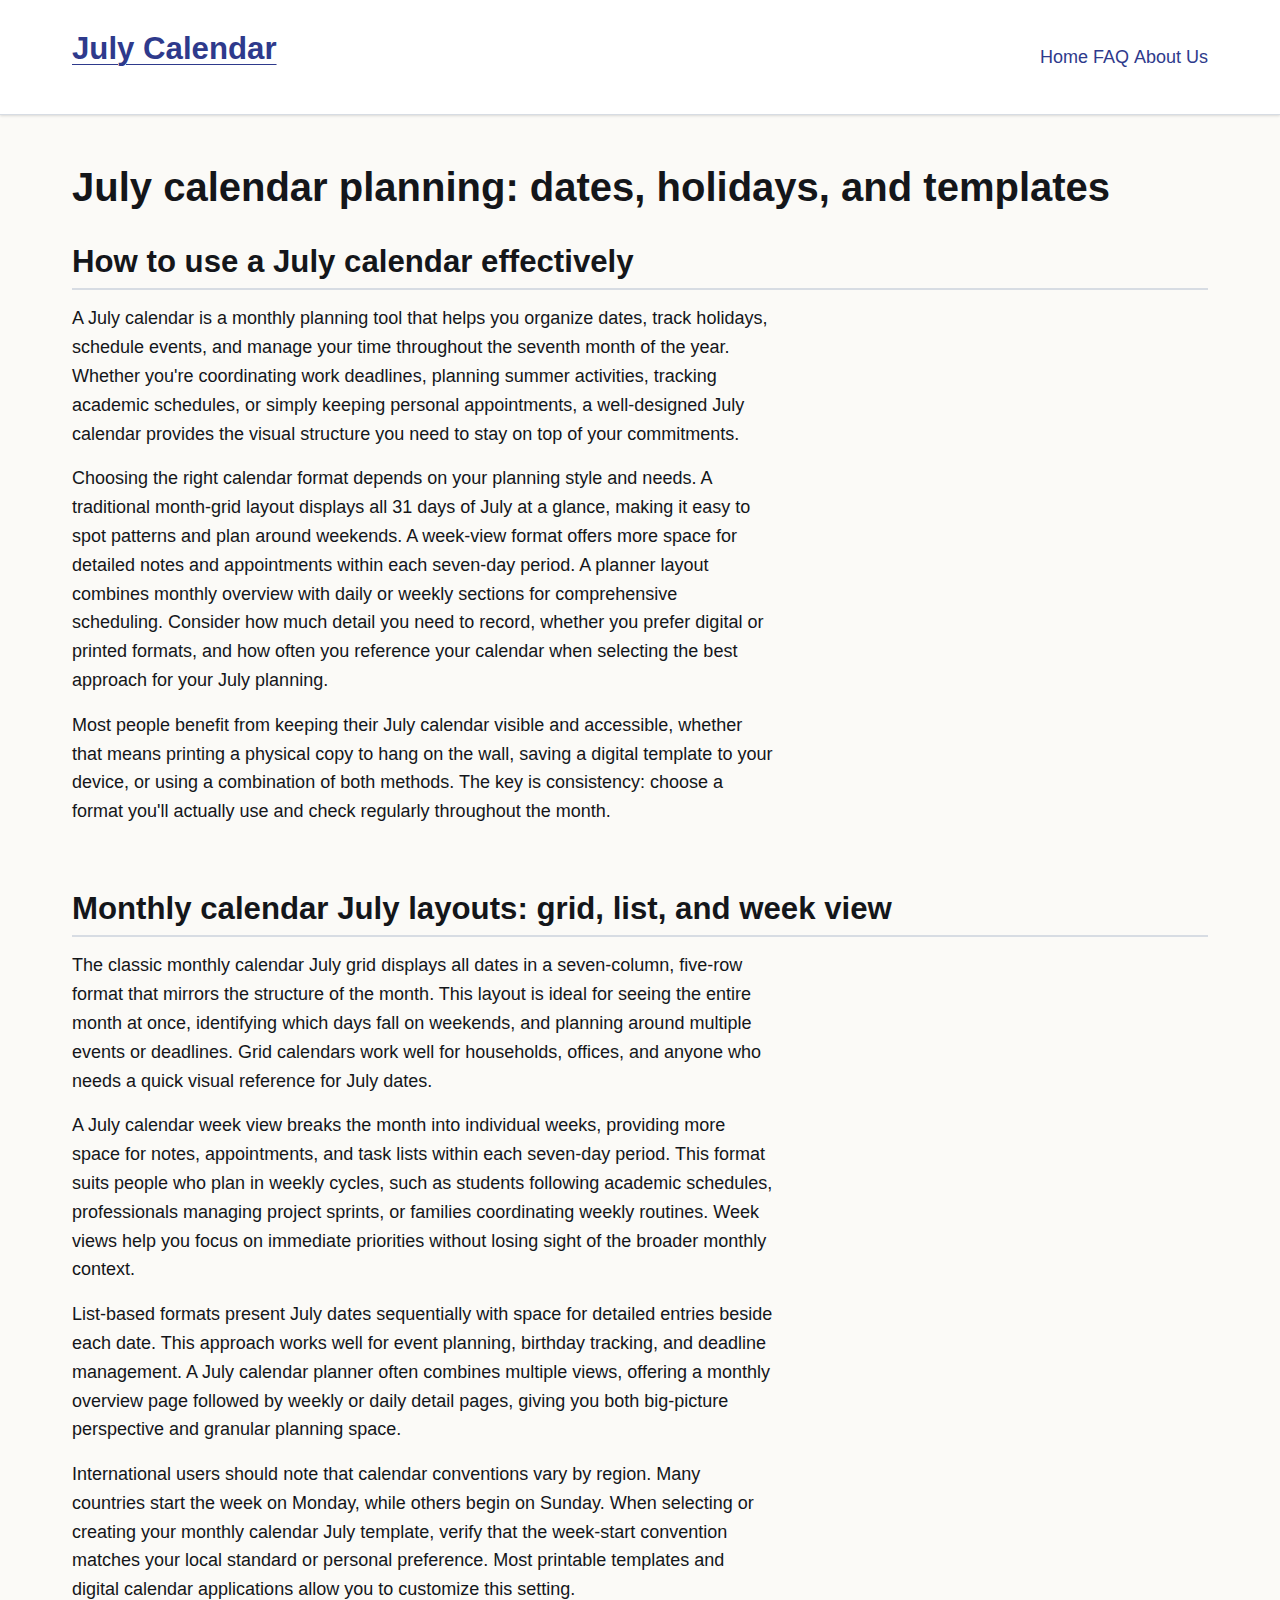
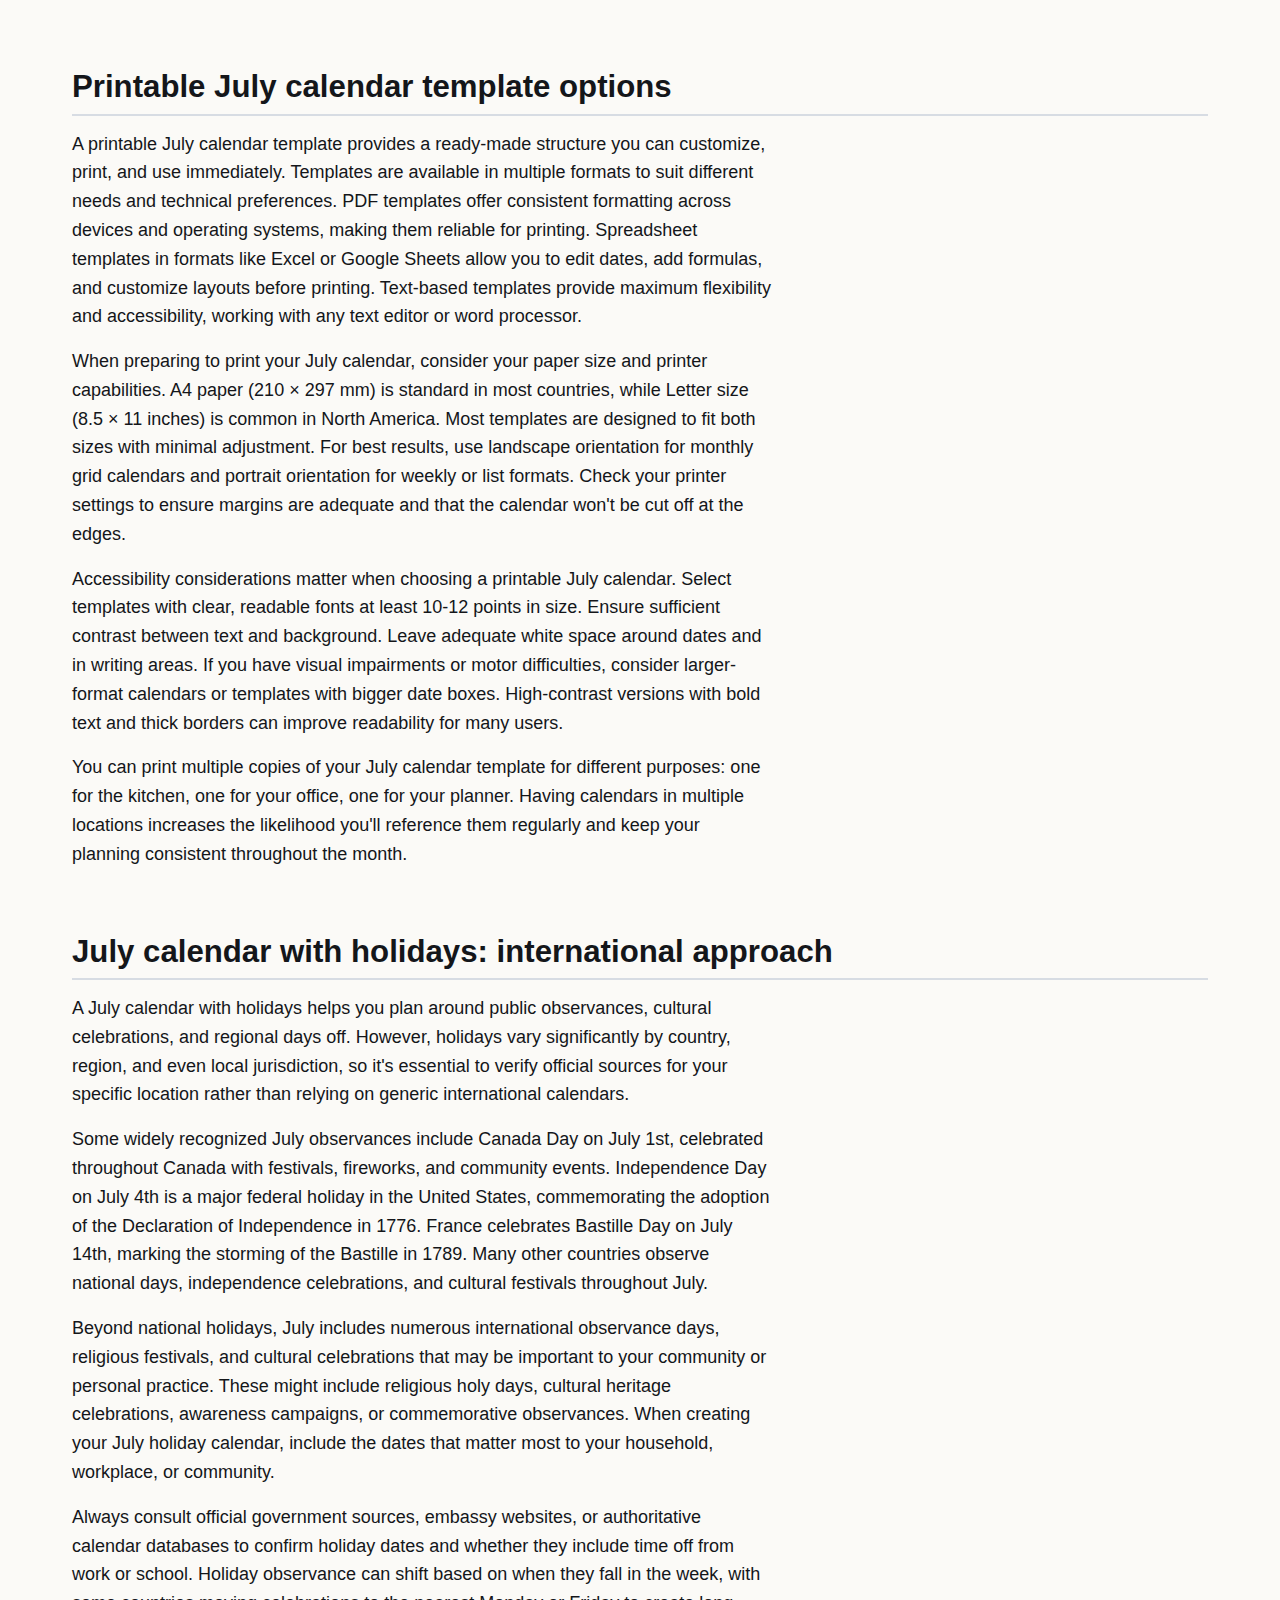
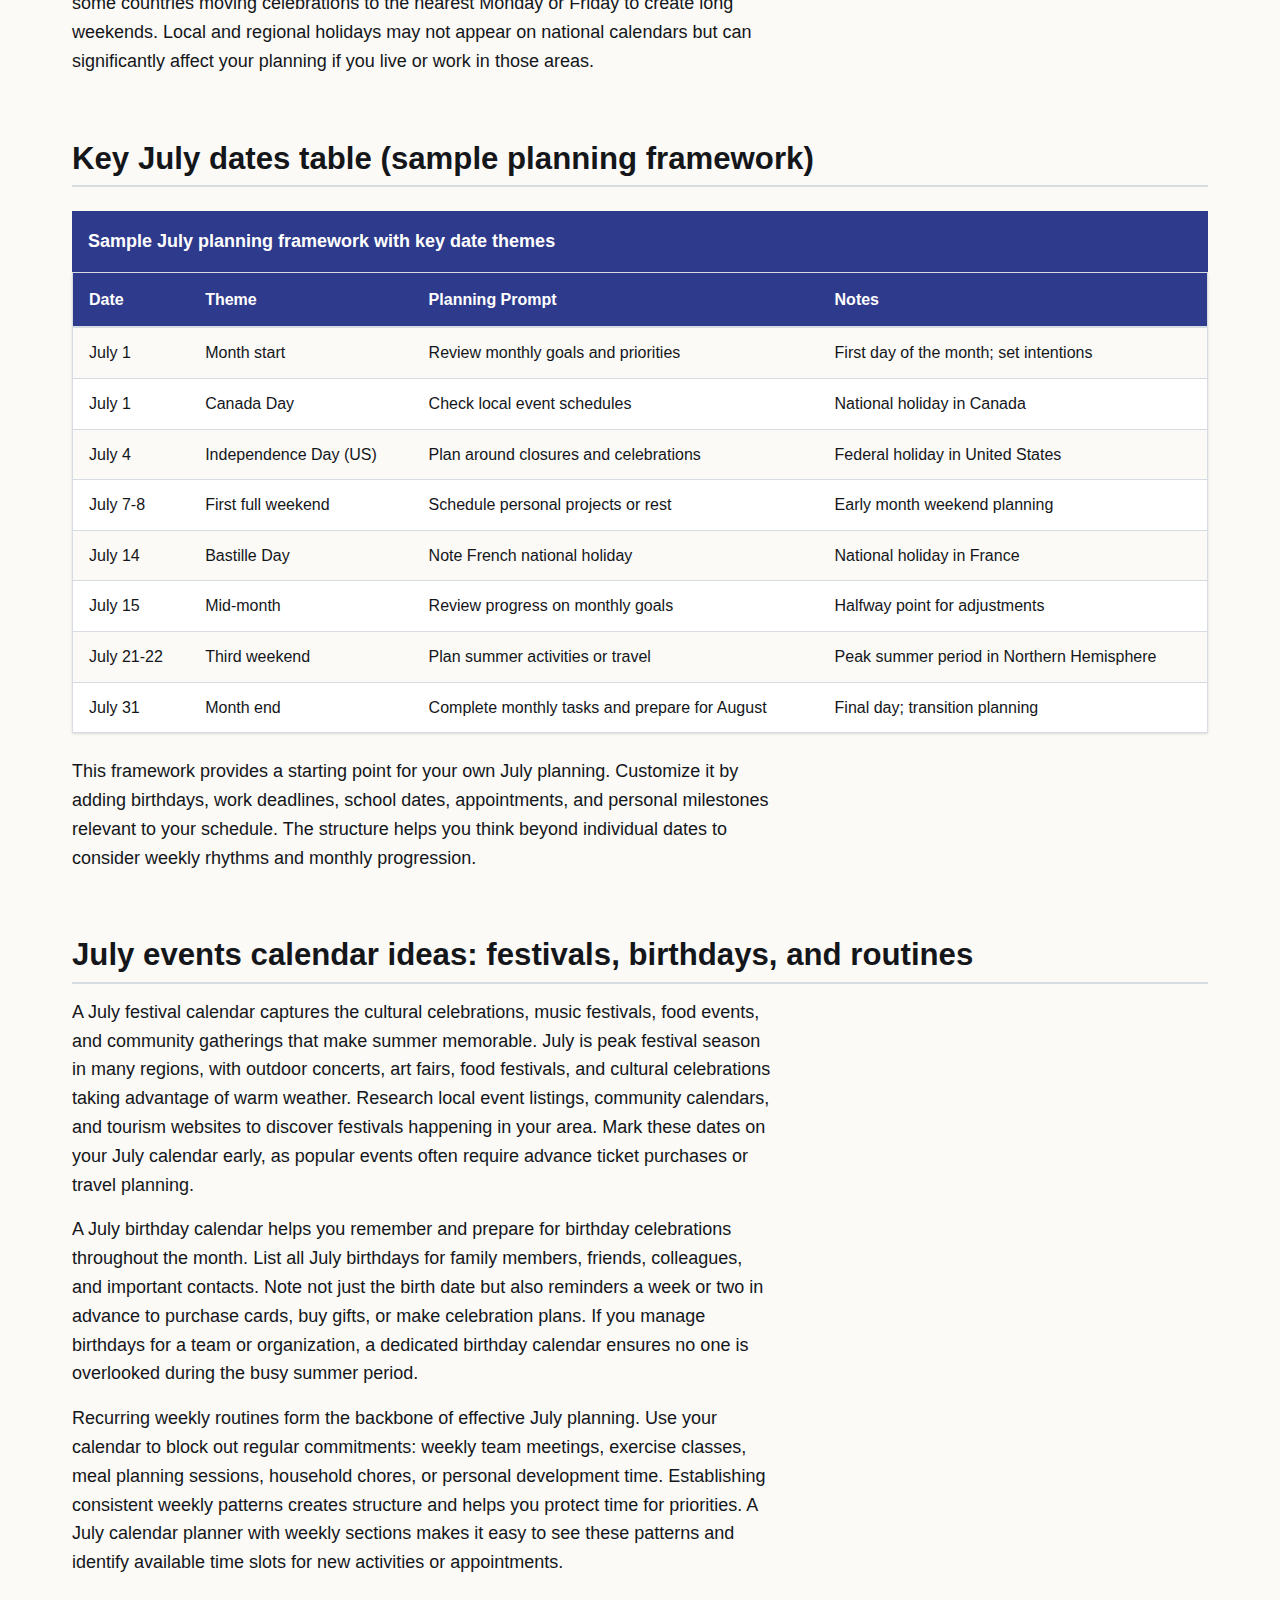
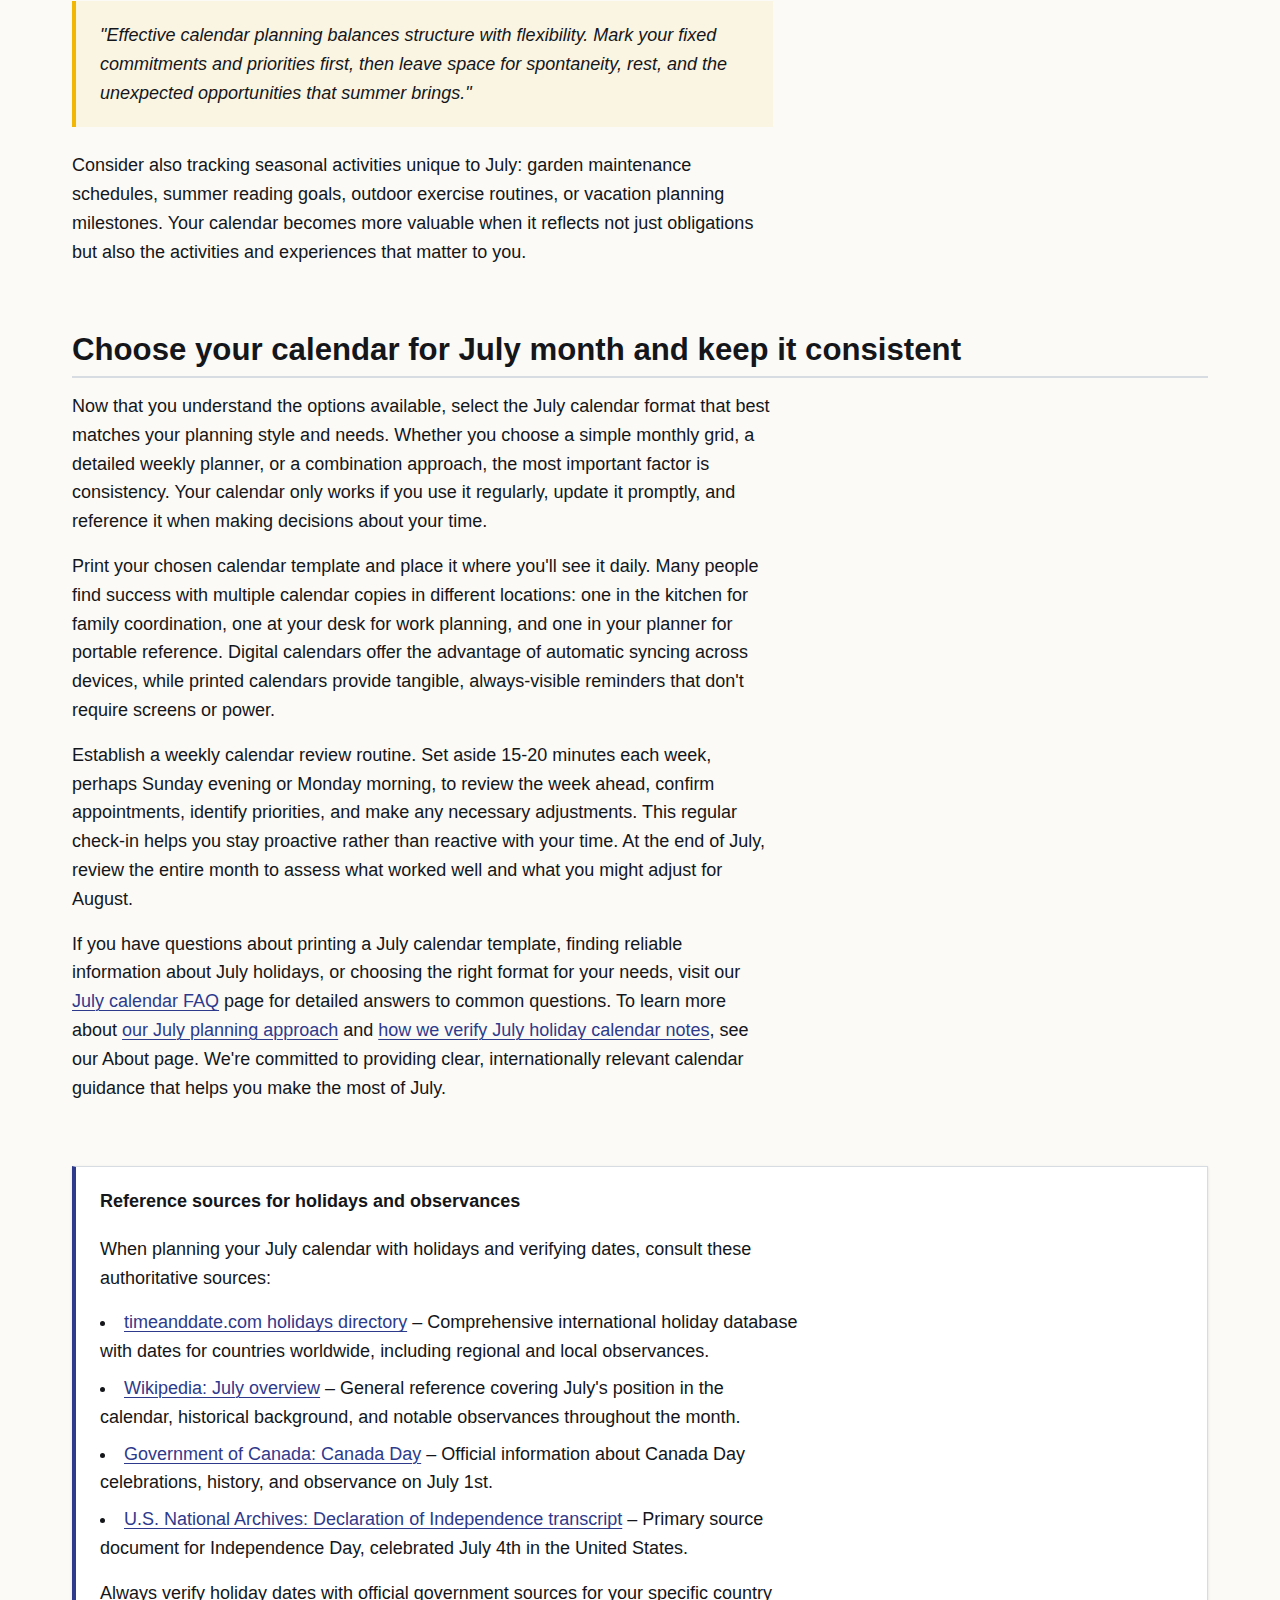
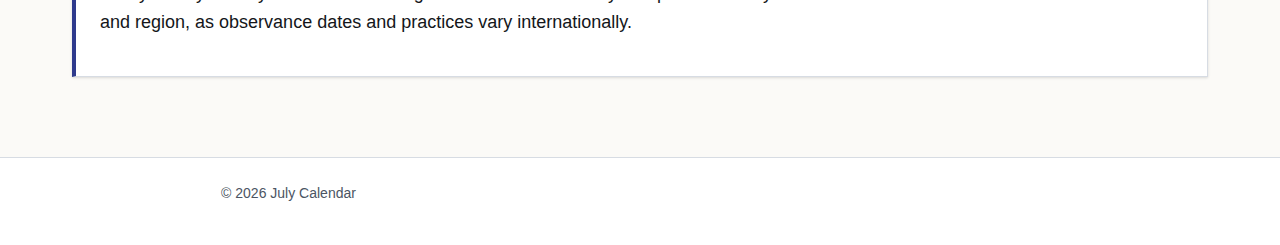
<file: index.html>
<!DOCTYPE html>
<html lang="en-GB">
<head><script>if(location.hostname==="julycalendar.pages.dev"){location.replace("https://julycalendar.org"+location.pathname+location.search)}</script>
<meta charset="UTF-8">
<meta name="viewport" content="width=device-width, initial-scale=1.0">
<title>July Calendar Guide: Holidays, Templates & Planning</title>
<meta name="description" content="Plan July with printable calendar templates, holiday notes, week views, and date tips. International-friendly guidance for July 2024 and beyond.">
<link rel="canonical" href="https://julycalendar.org/">
<link rel="stylesheet" href="style.css">
<meta property="og:title" content="July Calendar Guide: Holidays, Templates & Planning">
<meta property="og:description" content="Plan July with printable calendar templates, holiday notes, week views, and date tips. International-friendly guidance for July 2024 and beyond.">
<meta property="og:url" content="https://julycalendar.org/">
<meta property="og:type" content="website">
<meta property="og:locale" content="en_GB">
<meta name="twitter:card" content="summary">
<meta name="twitter:title" content="July Calendar Guide: Holidays, Templates & Planning">
<meta name="twitter:description" content="Plan July with printable calendar templates, holiday notes, week views, and date tips. International-friendly guidance for July 2024 and beyond.">
<script type="application/ld+json">
{
  "@context": "https://schema.org",
  "@type": "Organization",
  "name": "July Calendar",
  "url": "https://julycalendar.org/",
  "description": "International-friendly July calendar planning resources, templates, and holiday guidance."
}
</script>
</head>
<body>
<header>
<div class="header-inner">
<p class="site-name"><a href="/">July Calendar</a></p>
<nav>
<a href="/">Home</a>
<a href="/faq">FAQ</a>
<a href="/about-us">About Us</a>
</nav>
</div>
</header>

<main>
<article>
<h1>July calendar planning: dates, holidays, and templates</h1>

<section id="intro">
<h2>How to use a July calendar effectively</h2>
<p>A July calendar is a monthly planning tool that helps you organize dates, track holidays, schedule events, and manage your time throughout the seventh month of the year. Whether you're coordinating work deadlines, planning summer activities, tracking academic schedules, or simply keeping personal appointments, a well-designed July calendar provides the visual structure you need to stay on top of your commitments.</p>
<p>Choosing the right calendar format depends on your planning style and needs. A traditional month-grid layout displays all 31 days of July at a glance, making it easy to spot patterns and plan around weekends. A week-view format offers more space for detailed notes and appointments within each seven-day period. A planner layout combines monthly overview with daily or weekly sections for comprehensive scheduling. Consider how much detail you need to record, whether you prefer digital or printed formats, and how often you reference your calendar when selecting the best approach for your July planning.</p>
<p>Most people benefit from keeping their July calendar visible and accessible, whether that means printing a physical copy to hang on the wall, saving a digital template to your device, or using a combination of both methods. The key is consistency: choose a format you'll actually use and check regularly throughout the month.</p>
</section>

<section id="month-views">
<h2>Monthly calendar July layouts: grid, list, and week view</h2>
<p>The classic monthly calendar July grid displays all dates in a seven-column, five-row format that mirrors the structure of the month. This layout is ideal for seeing the entire month at once, identifying which days fall on weekends, and planning around multiple events or deadlines. Grid calendars work well for households, offices, and anyone who needs a quick visual reference for July dates.</p>
<p>A July calendar week view breaks the month into individual weeks, providing more space for notes, appointments, and task lists within each seven-day period. This format suits people who plan in weekly cycles, such as students following academic schedules, professionals managing project sprints, or families coordinating weekly routines. Week views help you focus on immediate priorities without losing sight of the broader monthly context.</p>
<p>List-based formats present July dates sequentially with space for detailed entries beside each date. This approach works well for event planning, birthday tracking, and deadline management. A July calendar planner often combines multiple views, offering a monthly overview page followed by weekly or daily detail pages, giving you both big-picture perspective and granular planning space.</p>
<p>International users should note that calendar conventions vary by region. Many countries start the week on Monday, while others begin on Sunday. When selecting or creating your monthly calendar July template, verify that the week-start convention matches your local standard or personal preference. Most printable templates and digital calendar applications allow you to customize this setting.</p>
</section>

<section id="templates">
<h2>Printable July calendar template options</h2>
<p>A printable July calendar template provides a ready-made structure you can customize, print, and use immediately. Templates are available in multiple formats to suit different needs and technical preferences. PDF templates offer consistent formatting across devices and operating systems, making them reliable for printing. Spreadsheet templates in formats like Excel or Google Sheets allow you to edit dates, add formulas, and customize layouts before printing. Text-based templates provide maximum flexibility and accessibility, working with any text editor or word processor.</p>
<p>When preparing to print your July calendar, consider your paper size and printer capabilities. A4 paper (210 × 297 mm) is standard in most countries, while Letter size (8.5 × 11 inches) is common in North America. Most templates are designed to fit both sizes with minimal adjustment. For best results, use landscape orientation for monthly grid calendars and portrait orientation for weekly or list formats. Check your printer settings to ensure margins are adequate and that the calendar won't be cut off at the edges.</p>
<p>Accessibility considerations matter when choosing a printable July calendar. Select templates with clear, readable fonts at least 10-12 points in size. Ensure sufficient contrast between text and background. Leave adequate white space around dates and in writing areas. If you have visual impairments or motor difficulties, consider larger-format calendars or templates with bigger date boxes. High-contrast versions with bold text and thick borders can improve readability for many users.</p>
<p>You can print multiple copies of your July calendar template for different purposes: one for the kitchen, one for your office, one for your planner. Having calendars in multiple locations increases the likelihood you'll reference them regularly and keep your planning consistent throughout the month.</p>
</section>

<section id="holidays">
<h2>July calendar with holidays: international approach</h2>
<p>A July calendar with holidays helps you plan around public observances, cultural celebrations, and regional days off. However, holidays vary significantly by country, region, and even local jurisdiction, so it's essential to verify official sources for your specific location rather than relying on generic international calendars.</p>
<p>Some widely recognized July observances include Canada Day on July 1st, celebrated throughout Canada with festivals, fireworks, and community events. Independence Day on July 4th is a major federal holiday in the United States, commemorating the adoption of the Declaration of Independence in 1776. France celebrates Bastille Day on July 14th, marking the storming of the Bastille in 1789. Many other countries observe national days, independence celebrations, and cultural festivals throughout July.</p>
<p>Beyond national holidays, July includes numerous international observance days, religious festivals, and cultural celebrations that may be important to your community or personal practice. These might include religious holy days, cultural heritage celebrations, awareness campaigns, or commemorative observances. When creating your July holiday calendar, include the dates that matter most to your household, workplace, or community.</p>
<p>Always consult official government sources, embassy websites, or authoritative calendar databases to confirm holiday dates and whether they include time off from work or school. Holiday observance can shift based on when they fall in the week, with some countries moving celebrations to the nearest Monday or Friday to create long weekends. Local and regional holidays may not appear on national calendars but can significantly affect your planning if you live or work in those areas.</p>
</section>

<section id="table-key-dates">
<h2>Key July dates table (sample planning framework)</h2>
<table>
<caption>Sample July planning framework with key date themes</caption>
<thead>
<tr>
<th>Date</th>
<th>Theme</th>
<th>Planning Prompt</th>
<th>Notes</th>
</tr>
</thead>
<tbody>
<tr>
<td>July 1</td>
<td>Month start</td>
<td>Review monthly goals and priorities</td>
<td>First day of the month; set intentions</td>
</tr>
<tr>
<td>July 1</td>
<td>Canada Day</td>
<td>Check local event schedules</td>
<td>National holiday in Canada</td>
</tr>
<tr>
<td>July 4</td>
<td>Independence Day (US)</td>
<td>Plan around closures and celebrations</td>
<td>Federal holiday in United States</td>
</tr>
<tr>
<td>July 7-8</td>
<td>First full weekend</td>
<td>Schedule personal projects or rest</td>
<td>Early month weekend planning</td>
</tr>
<tr>
<td>July 14</td>
<td>Bastille Day</td>
<td>Note French national holiday</td>
<td>National holiday in France</td>
</tr>
<tr>
<td>July 15</td>
<td>Mid-month</td>
<td>Review progress on monthly goals</td>
<td>Halfway point for adjustments</td>
</tr>
<tr>
<td>July 21-22</td>
<td>Third weekend</td>
<td>Plan summer activities or travel</td>
<td>Peak summer period in Northern Hemisphere</td>
</tr>
<tr>
<td>July 31</td>
<td>Month end</td>
<td>Complete monthly tasks and prepare for August</td>
<td>Final day; transition planning</td>
</tr>
</tbody>
</table>
<p>This framework provides a starting point for your own July planning. Customize it by adding birthdays, work deadlines, school dates, appointments, and personal milestones relevant to your schedule. The structure helps you think beyond individual dates to consider weekly rhythms and monthly progression.</p>
</section>

<section id="events">
<h2>July events calendar ideas: festivals, birthdays, and routines</h2>
<p>A July festival calendar captures the cultural celebrations, music festivals, food events, and community gatherings that make summer memorable. July is peak festival season in many regions, with outdoor concerts, art fairs, food festivals, and cultural celebrations taking advantage of warm weather. Research local event listings, community calendars, and tourism websites to discover festivals happening in your area. Mark these dates on your July calendar early, as popular events often require advance ticket purchases or travel planning.</p>
<p>A July birthday calendar helps you remember and prepare for birthday celebrations throughout the month. List all July birthdays for family members, friends, colleagues, and important contacts. Note not just the birth date but also reminders a week or two in advance to purchase cards, buy gifts, or make celebration plans. If you manage birthdays for a team or organization, a dedicated birthday calendar ensures no one is overlooked during the busy summer period.</p>
<p>Recurring weekly routines form the backbone of effective July planning. Use your calendar to block out regular commitments: weekly team meetings, exercise classes, meal planning sessions, household chores, or personal development time. Establishing consistent weekly patterns creates structure and helps you protect time for priorities. A July calendar planner with weekly sections makes it easy to see these patterns and identify available time slots for new activities or appointments.</p>
<blockquote>
<p>"Effective calendar planning balances structure with flexibility. Mark your fixed commitments and priorities first, then leave space for spontaneity, rest, and the unexpected opportunities that summer brings."</p>
</blockquote>
<p>Consider also tracking seasonal activities unique to July: garden maintenance schedules, summer reading goals, outdoor exercise routines, or vacation planning milestones. Your calendar becomes more valuable when it reflects not just obligations but also the activities and experiences that matter to you.</p>
</section>

<section id="next-steps">
<h2>Choose your calendar for July month and keep it consistent</h2>
<p>Now that you understand the options available, select the July calendar format that best matches your planning style and needs. Whether you choose a simple monthly grid, a detailed weekly planner, or a combination approach, the most important factor is consistency. Your calendar only works if you use it regularly, update it promptly, and reference it when making decisions about your time.</p>
<p>Print your chosen calendar template and place it where you'll see it daily. Many people find success with multiple calendar copies in different locations: one in the kitchen for family coordination, one at your desk for work planning, and one in your planner for portable reference. Digital calendars offer the advantage of automatic syncing across devices, while printed calendars provide tangible, always-visible reminders that don't require screens or power.</p>
<p>Establish a weekly calendar review routine. Set aside 15-20 minutes each week, perhaps Sunday evening or Monday morning, to review the week ahead, confirm appointments, identify priorities, and make any necessary adjustments. This regular check-in helps you stay proactive rather than reactive with your time. At the end of July, review the entire month to assess what worked well and what you might adjust for August.</p>
<p>If you have questions about printing a July calendar template, finding reliable information about July holidays, or choosing the right format for your needs, visit our <a href="/faq">July calendar FAQ</a> page for detailed answers to common questions. To learn more about <a href="/about-us">our July planning approach</a> and <a href="/about-us">how we verify July holiday calendar notes</a>, see our About page. We're committed to providing clear, internationally relevant calendar guidance that helps you make the most of July.</p>
</section>

<aside id="aside-resources">
<h2>Reference sources for holidays and observances</h2>
<p>When planning your July calendar with holidays and verifying dates, consult these authoritative sources:</p>
<ul>
<li><a href="https://www.timeanddate.com/holidays/" rel="external">timeanddate.com holidays directory</a> – Comprehensive international holiday database with dates for countries worldwide, including regional and local observances.</li>
<li><a href="https://en.wikipedia.org/wiki/July" rel="external">Wikipedia: July overview</a> – General reference covering July's position in the calendar, historical background, and notable observances throughout the month.</li>
<li><a href="https://www.canada.ca/en/canadian-heritage/services/important-commemorative-days/canada-day.html" rel="external">Government of Canada: Canada Day</a> – Official information about Canada Day celebrations, history, and observance on July 1st.</li>
<li><a href="https://www.archives.gov/founding-docs/declaration-transcript" rel="external">U.S. National Archives: Declaration of Independence transcript</a> – Primary source document for Independence Day, celebrated July 4th in the United States.</li>
</ul>
<p>Always verify holiday dates with official government sources for your specific country and region, as observance dates and practices vary internationally.</p>
</aside>

</article>
</main>

<footer>
<p>&copy; 2026 July Calendar</p>
</footer>

</body>
</html>
</file>
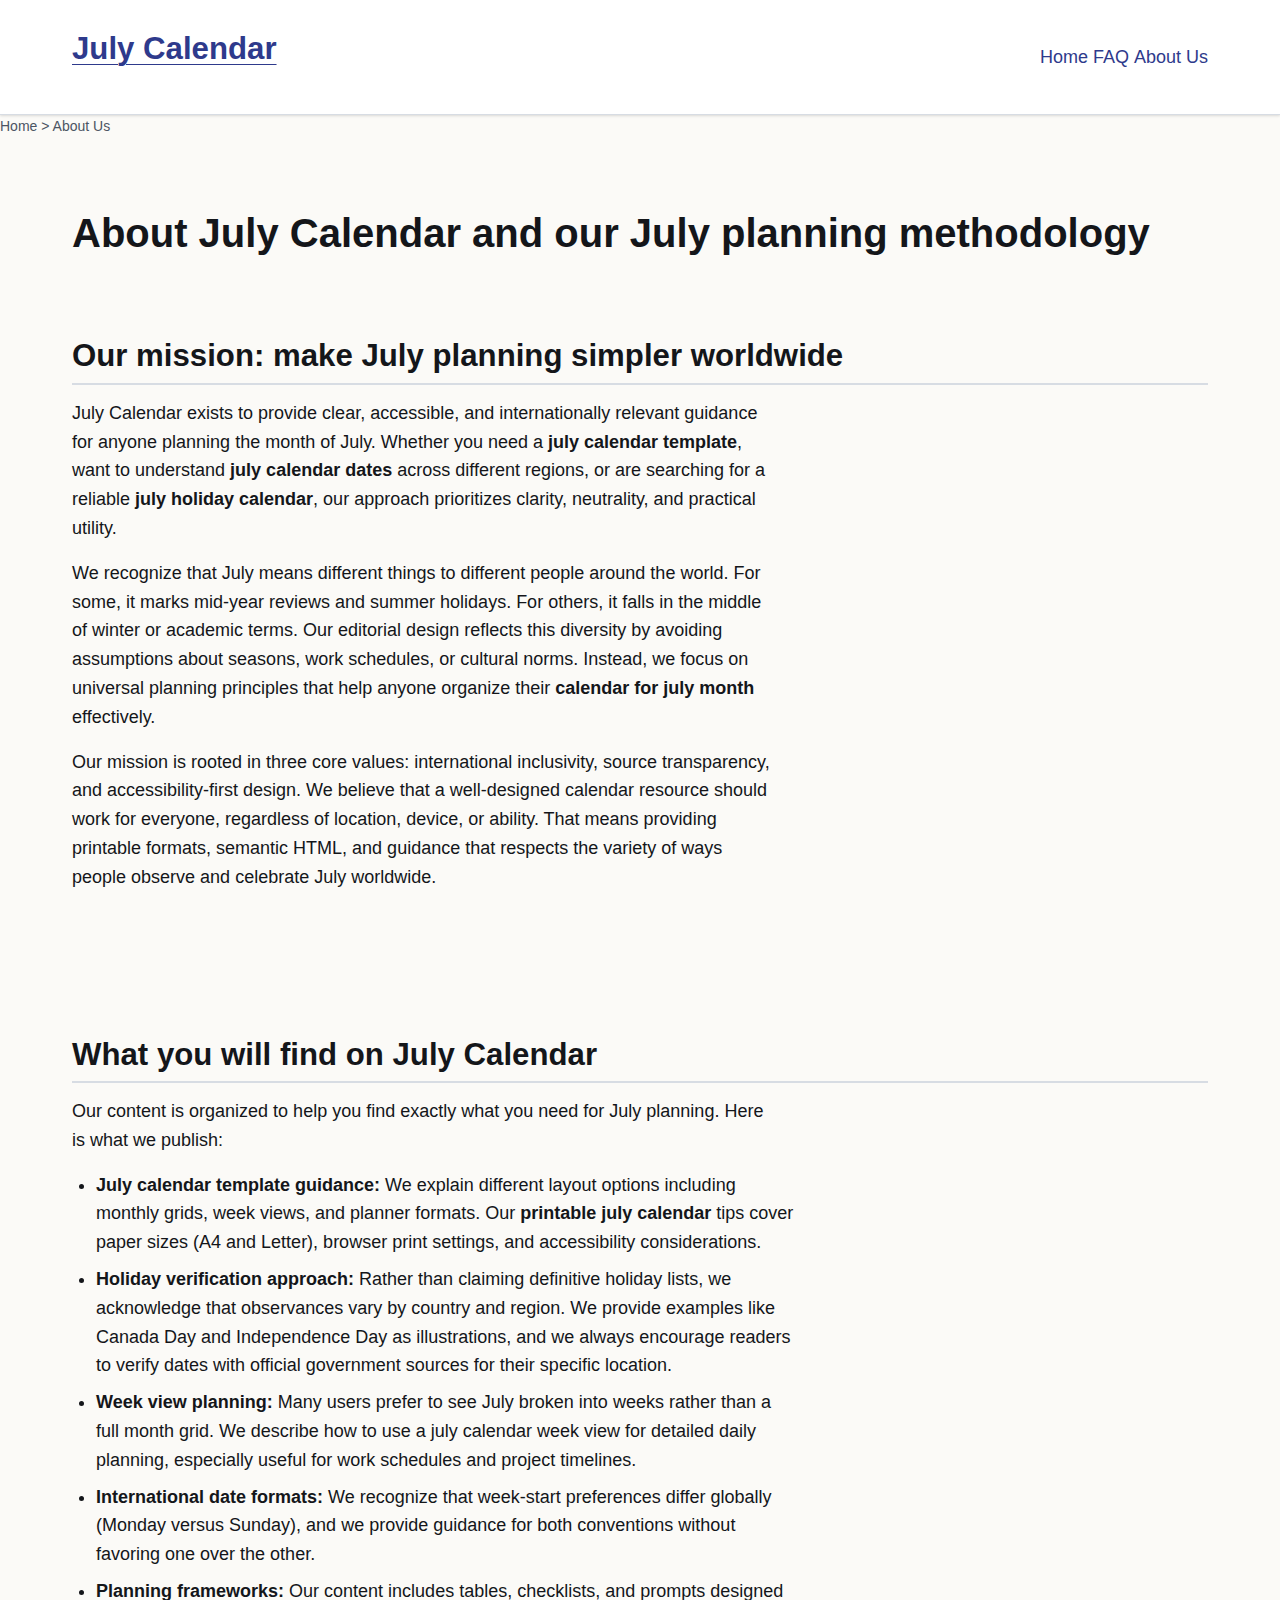
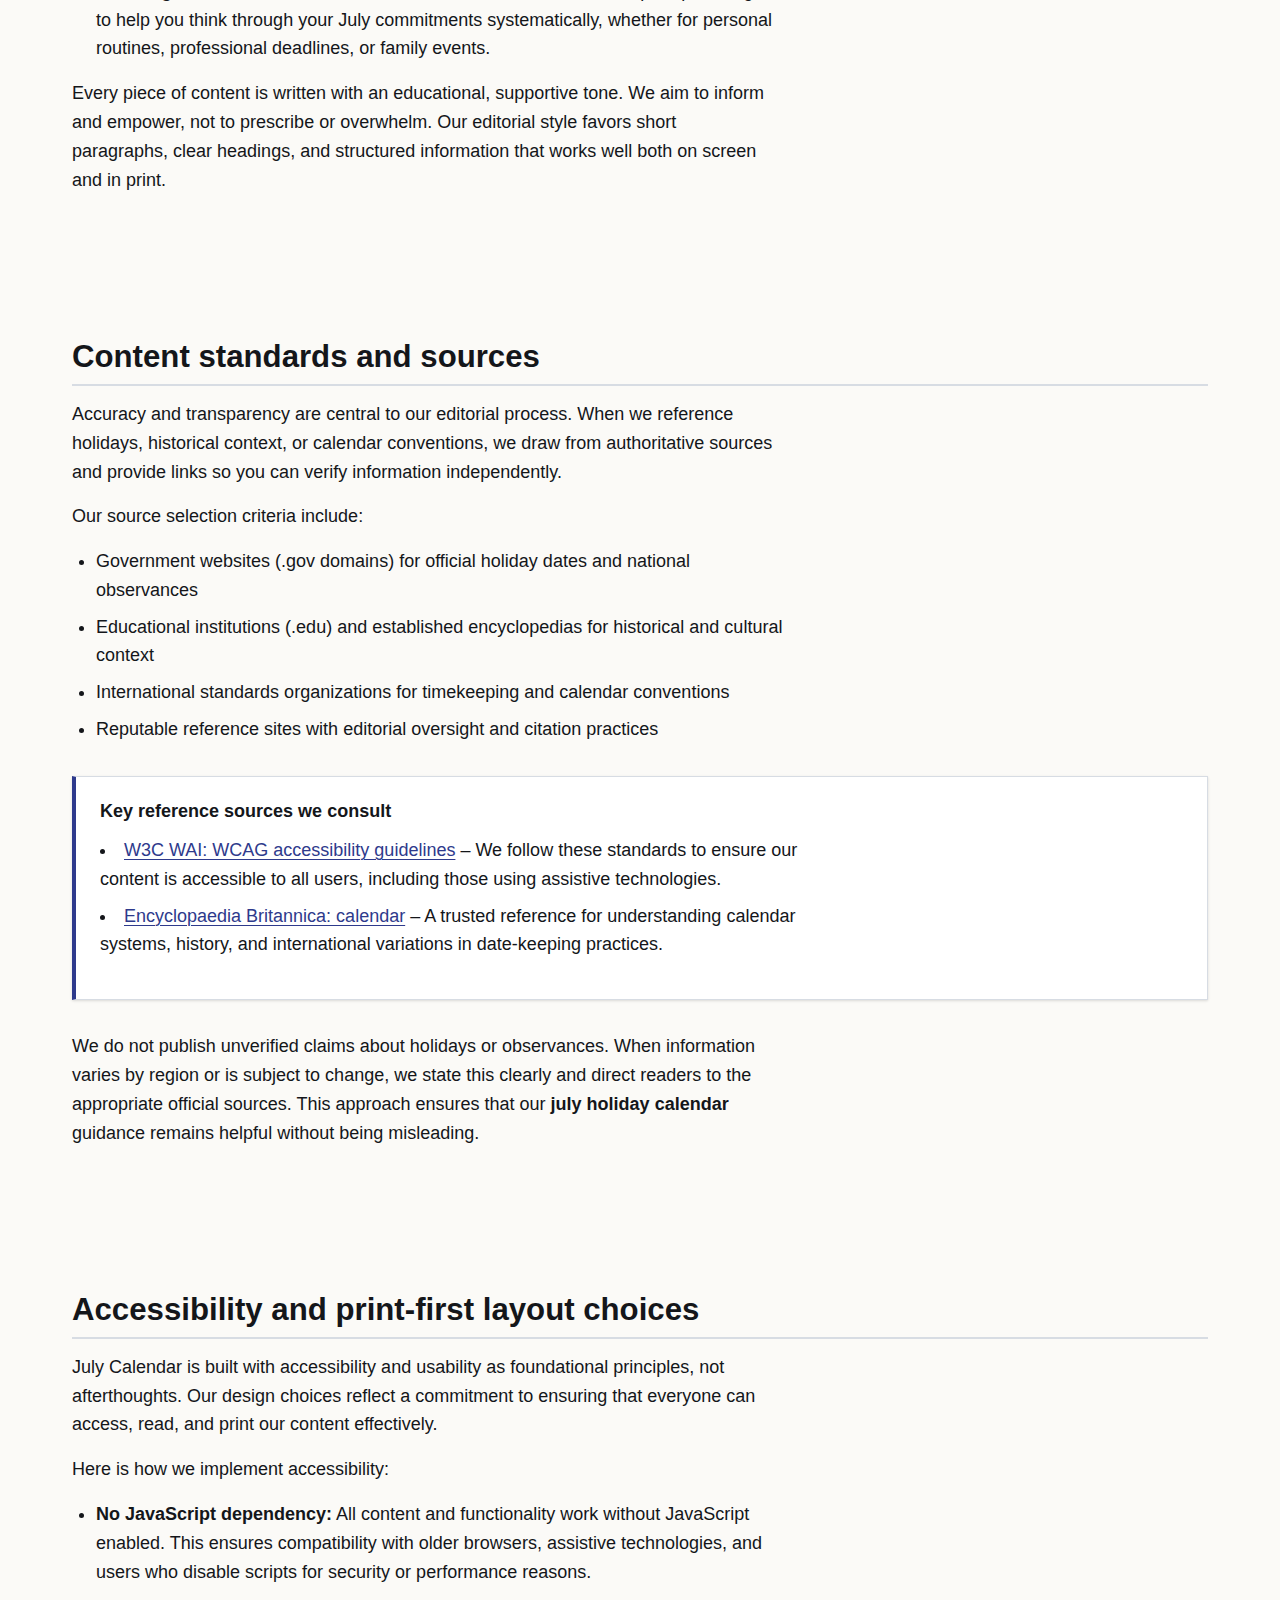
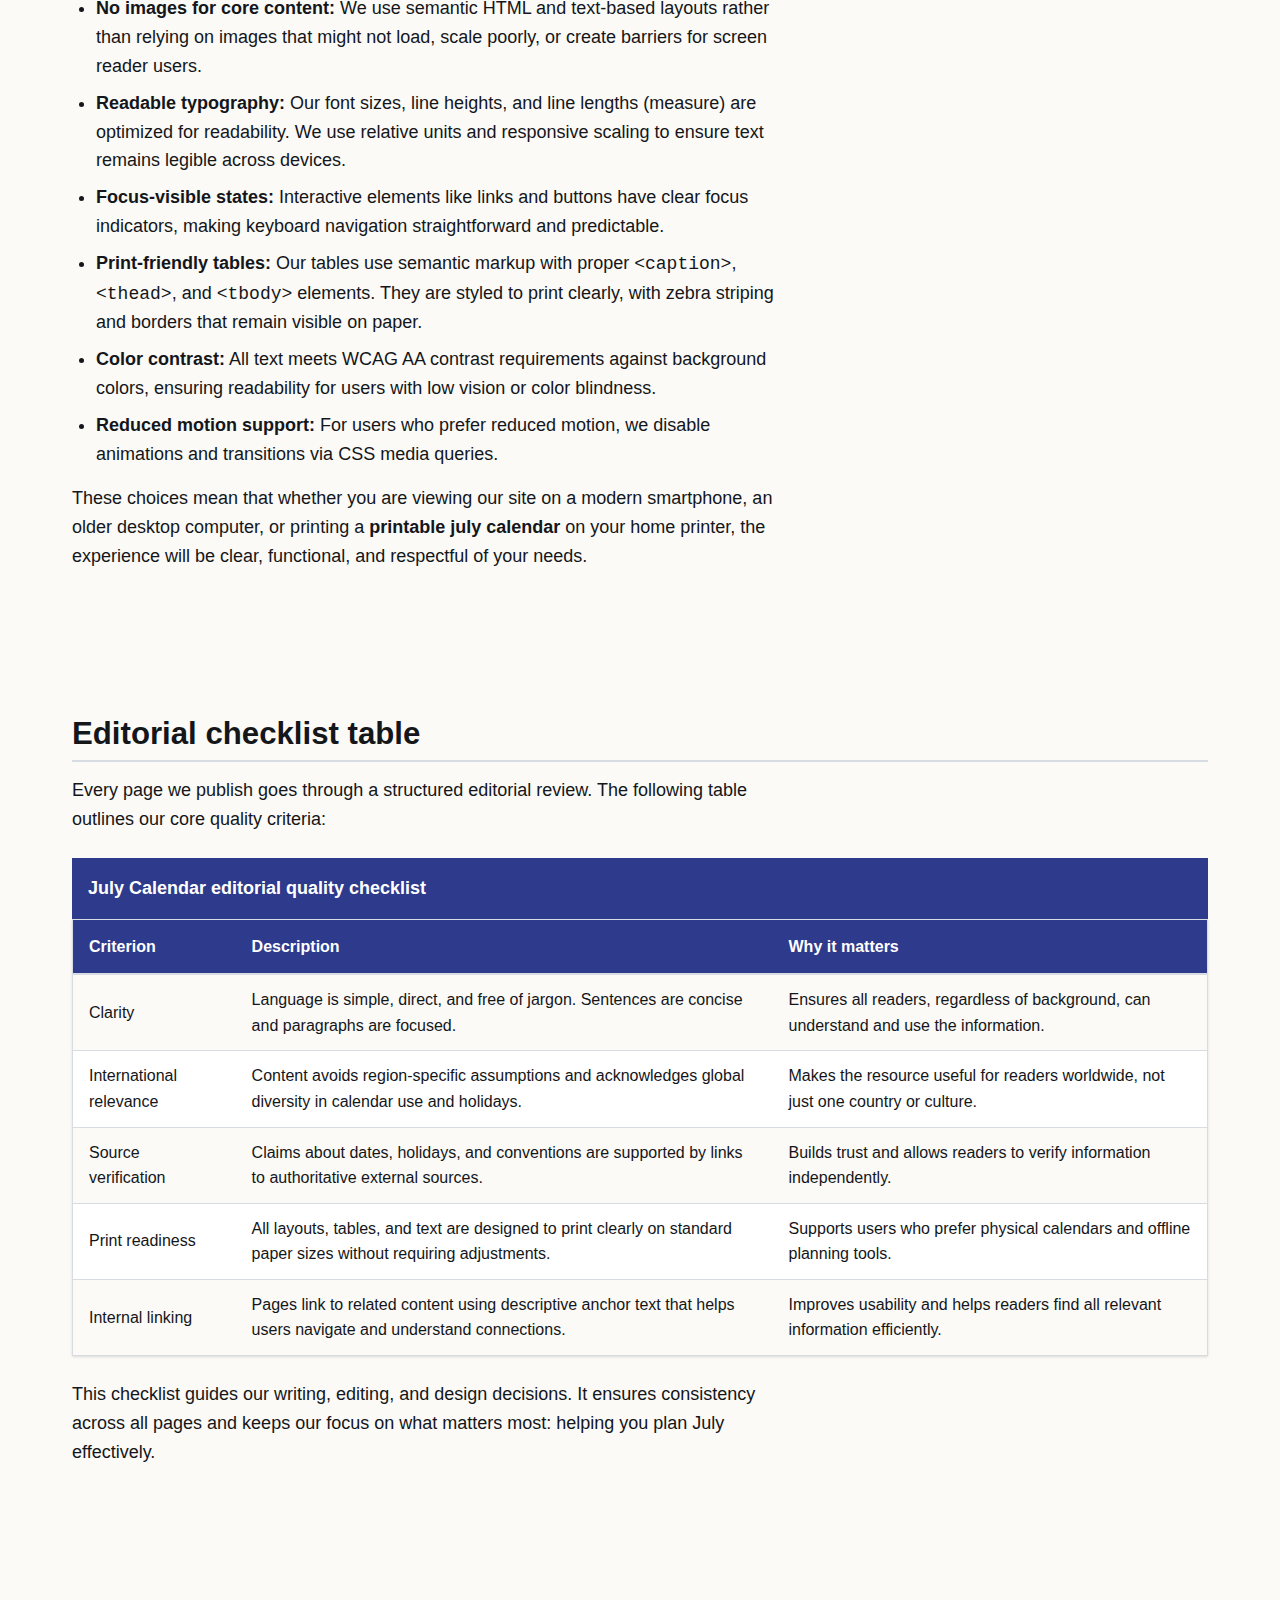
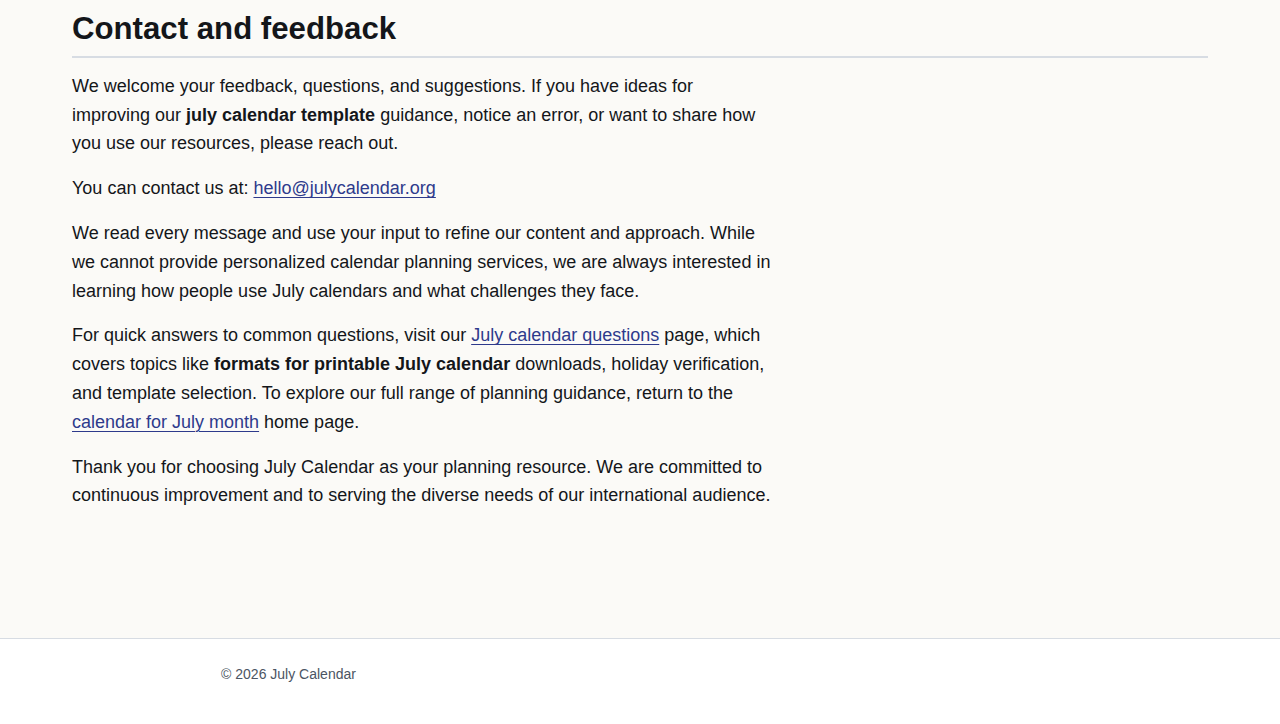
<file: about-us.html>
<!DOCTYPE html>
<html lang="en-GB">
<head><script>if(location.hostname==="julycalendar.pages.dev"){location.replace("https://julycalendar.org"+location.pathname+location.search)}</script>
<meta charset="UTF-8">
<meta name="viewport" content="width=device-width, initial-scale=1.0">
<title>About July Calendar: Our Approach to Monthly Planning</title>
<meta name="description" content="Learn how July Calendar creates clear, international-friendly July planning pages with printable templates, holiday guidance, and practical scheduling tips.">
<link rel="canonical" href="https://julycalendar.org/about-us">
<link rel="stylesheet" href="/style.css">
</head>
<body>

<header>
<div class="header-inner">
<p class="site-name"><a href="/">July Calendar</a></p>
<nav>
<a href="/">Home</a>
<a href="/faq">FAQ</a>
<a href="/about-us" aria-current="page">About Us</a>
</nav>
</div>
</header>

<nav class="breadcrumbs" aria-label="Breadcrumb">
<a href="/">Home</a> &gt; <span aria-current="page">About Us</span>
</nav>

<main>

<h1>About July Calendar and our July planning methodology</h1>

<section id="mission">
<h2>Our mission: make July planning simpler worldwide</h2>
<p>July Calendar exists to provide clear, accessible, and internationally relevant guidance for anyone planning the month of July. Whether you need a <strong>july calendar template</strong>, want to understand <strong>july calendar dates</strong> across different regions, or are searching for a reliable <strong>july holiday calendar</strong>, our approach prioritizes clarity, neutrality, and practical utility.</p>
<p>We recognize that July means different things to different people around the world. For some, it marks mid-year reviews and summer holidays. For others, it falls in the middle of winter or academic terms. Our editorial design reflects this diversity by avoiding assumptions about seasons, work schedules, or cultural norms. Instead, we focus on universal planning principles that help anyone organize their <strong>calendar for july month</strong> effectively.</p>
<p>Our mission is rooted in three core values: international inclusivity, source transparency, and accessibility-first design. We believe that a well-designed calendar resource should work for everyone, regardless of location, device, or ability. That means providing printable formats, semantic HTML, and guidance that respects the variety of ways people observe and celebrate July worldwide.</p>
</section>

<section id="what-we-publish">
<h2>What you will find on July Calendar</h2>
<p>Our content is organized to help you find exactly what you need for July planning. Here is what we publish:</p>
<ul>
<li><strong>July calendar template guidance:</strong> We explain different layout options including monthly grids, week views, and planner formats. Our <strong>printable july calendar</strong> tips cover paper sizes (A4 and Letter), browser print settings, and accessibility considerations.</li>
<li><strong>Holiday verification approach:</strong> Rather than claiming definitive holiday lists, we acknowledge that observances vary by country and region. We provide examples like Canada Day and Independence Day as illustrations, and we always encourage readers to verify dates with official government sources for their specific location.</li>
<li><strong>Week view planning:</strong> Many users prefer to see July broken into weeks rather than a full month grid. We describe how to use a july calendar week view for detailed daily planning, especially useful for work schedules and project timelines.</li>
<li><strong>International date formats:</strong> We recognize that week-start preferences differ globally (Monday versus Sunday), and we provide guidance for both conventions without favoring one over the other.</li>
<li><strong>Planning frameworks:</strong> Our content includes tables, checklists, and prompts designed to help you think through your July commitments systematically, whether for personal routines, professional deadlines, or family events.</li>
</ul>
<p>Every piece of content is written with an educational, supportive tone. We aim to inform and empower, not to prescribe or overwhelm. Our editorial style favors short paragraphs, clear headings, and structured information that works well both on screen and in print.</p>
</section>

<section id="standards">
<h2>Content standards and sources</h2>
<p>Accuracy and transparency are central to our editorial process. When we reference holidays, historical context, or calendar conventions, we draw from authoritative sources and provide links so you can verify information independently.</p>
<p>Our source selection criteria include:</p>
<ul>
<li>Government websites (.gov domains) for official holiday dates and national observances</li>
<li>Educational institutions (.edu) and established encyclopedias for historical and cultural context</li>
<li>International standards organizations for timekeeping and calendar conventions</li>
<li>Reputable reference sites with editorial oversight and citation practices</li>
</ul>
<aside>
<h3>Key reference sources we consult</h3>
<ul>
<li><a href="https://www.w3.org/WAI/standards-guidelines/wcag/" rel="external">W3C WAI: WCAG accessibility guidelines</a> – We follow these standards to ensure our content is accessible to all users, including those using assistive technologies.</li>
<li><a href="https://www.britannica.com/science/calendar" rel="external">Encyclopaedia Britannica: calendar</a> – A trusted reference for understanding calendar systems, history, and international variations in date-keeping practices.</li>
</ul>
</aside>
<p>We do not publish unverified claims about holidays or observances. When information varies by region or is subject to change, we state this clearly and direct readers to the appropriate official sources. This approach ensures that our <strong>july holiday calendar</strong> guidance remains helpful without being misleading.</p>
</section>

<section id="accessibility">
<h2>Accessibility and print-first layout choices</h2>
<p>July Calendar is built with accessibility and usability as foundational principles, not afterthoughts. Our design choices reflect a commitment to ensuring that everyone can access, read, and print our content effectively.</p>
<p>Here is how we implement accessibility:</p>
<ul>
<li><strong>No JavaScript dependency:</strong> All content and functionality work without JavaScript enabled. This ensures compatibility with older browsers, assistive technologies, and users who disable scripts for security or performance reasons.</li>
<li><strong>No images for core content:</strong> We use semantic HTML and text-based layouts rather than relying on images that might not load, scale poorly, or create barriers for screen reader users.</li>
<li><strong>Readable typography:</strong> Our font sizes, line heights, and line lengths (measure) are optimized for readability. We use relative units and responsive scaling to ensure text remains legible across devices.</li>
<li><strong>Focus-visible states:</strong> Interactive elements like links and buttons have clear focus indicators, making keyboard navigation straightforward and predictable.</li>
<li><strong>Print-friendly tables:</strong> Our tables use semantic markup with proper <code>&lt;caption&gt;</code>, <code>&lt;thead&gt;</code>, and <code>&lt;tbody&gt;</code> elements. They are styled to print clearly, with zebra striping and borders that remain visible on paper.</li>
<li><strong>Color contrast:</strong> All text meets WCAG AA contrast requirements against background colors, ensuring readability for users with low vision or color blindness.</li>
<li><strong>Reduced motion support:</strong> For users who prefer reduced motion, we disable animations and transitions via CSS media queries.</li>
</ul>
<p>These choices mean that whether you are viewing our site on a modern smartphone, an older desktop computer, or printing a <strong>printable july calendar</strong> on your home printer, the experience will be clear, functional, and respectful of your needs.</p>
</section>

<section id="table-editorial">
<h2>Editorial checklist table</h2>
<p>Every page we publish goes through a structured editorial review. The following table outlines our core quality criteria:</p>
<table>
<caption>July Calendar editorial quality checklist</caption>
<thead>
<tr>
<th scope="col">Criterion</th>
<th scope="col">Description</th>
<th scope="col">Why it matters</th>
</tr>
</thead>
<tbody>
<tr>
<td>Clarity</td>
<td>Language is simple, direct, and free of jargon. Sentences are concise and paragraphs are focused.</td>
<td>Ensures all readers, regardless of background, can understand and use the information.</td>
</tr>
<tr>
<td>International relevance</td>
<td>Content avoids region-specific assumptions and acknowledges global diversity in calendar use and holidays.</td>
<td>Makes the resource useful for readers worldwide, not just one country or culture.</td>
</tr>
<tr>
<td>Source verification</td>
<td>Claims about dates, holidays, and conventions are supported by links to authoritative external sources.</td>
<td>Builds trust and allows readers to verify information independently.</td>
</tr>
<tr>
<td>Print readiness</td>
<td>All layouts, tables, and text are designed to print clearly on standard paper sizes without requiring adjustments.</td>
<td>Supports users who prefer physical calendars and offline planning tools.</td>
</tr>
<tr>
<td>Internal linking</td>
<td>Pages link to related content using descriptive anchor text that helps users navigate and understand connections.</td>
<td>Improves usability and helps readers find all relevant information efficiently.</td>
</tr>
</tbody>
</table>
<p>This checklist guides our writing, editing, and design decisions. It ensures consistency across all pages and keeps our focus on what matters most: helping you plan July effectively.</p>
</section>

<section id="contact">
<h2>Contact and feedback</h2>
<p>We welcome your feedback, questions, and suggestions. If you have ideas for improving our <strong>july calendar template</strong> guidance, notice an error, or want to share how you use our resources, please reach out.</p>
<p>You can contact us at: <a href="mailto:hello@julycalendar.org">hello@julycalendar.org</a></p>
<p>We read every message and use your input to refine our content and approach. While we cannot provide personalized calendar planning services, we are always interested in learning how people use July calendars and what challenges they face.</p>
<p>For quick answers to common questions, visit our <a href="/faq">July calendar questions</a> page, which covers topics like <strong>formats for printable July calendar</strong> downloads, holiday verification, and template selection. To explore our full range of planning guidance, return to the <a href="/">calendar for July month</a> home page.</p>
<p>Thank you for choosing July Calendar as your planning resource. We are committed to continuous improvement and to serving the diverse needs of our international audience.</p>
</section>

</main>

<footer>
<p>&copy; 2026 July Calendar</p>
</footer>

<script type="application/ld+json">
{
  "@context": "https://schema.org",
  "@type": "AboutPage",
  "name": "About July Calendar",
  "description": "Learn how July Calendar creates clear, international-friendly July planning pages with printable templates, holiday guidance, and practical scheduling tips.",
  "url": "https://julycalendar.org/about-us",
  "mainEntity": {
    "@type": "Organization",
    "name": "July Calendar",
    "url": "https://julycalendar.org",
    "description": "International-friendly July calendar planning resource providing printable templates, holiday guidance, and practical scheduling tips.",
    "sameAs": [
      "https://julycalendar.org"
    ]
  }
}
</script>

</body>
</html>
</file>
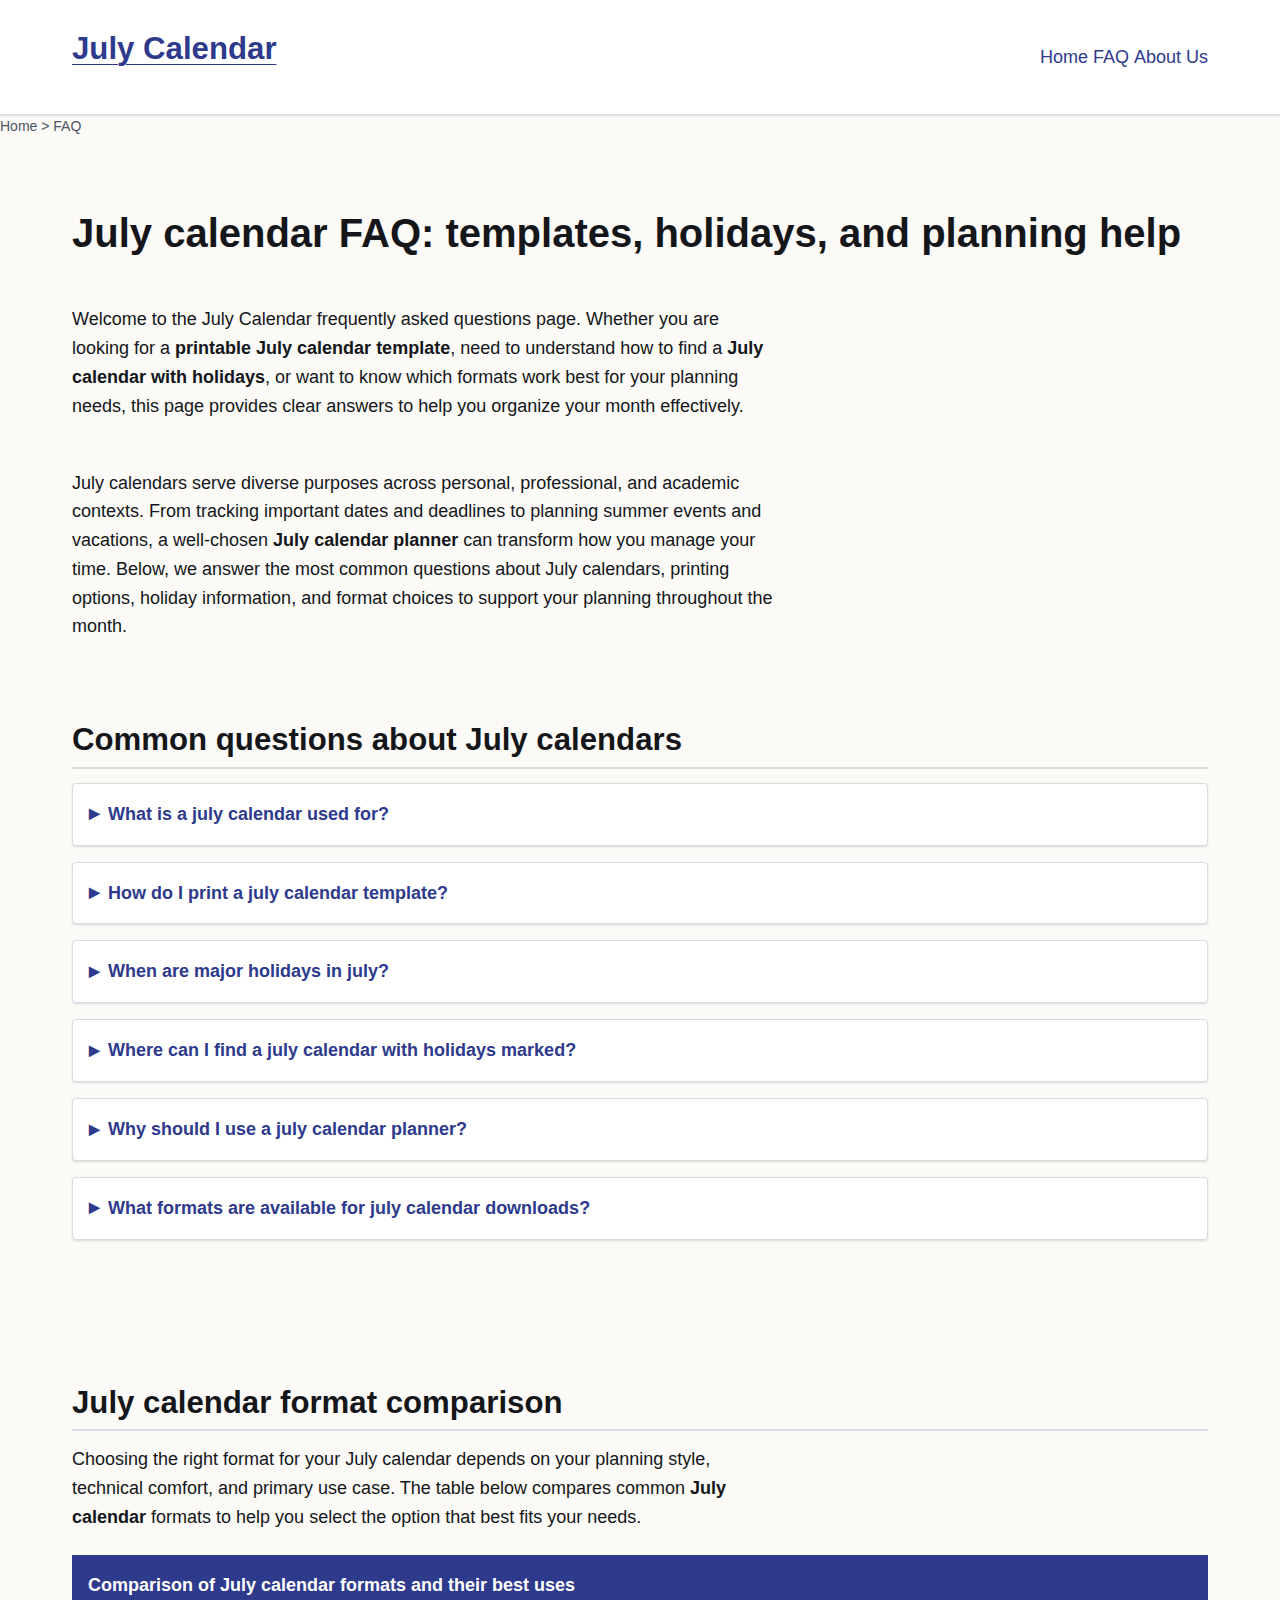
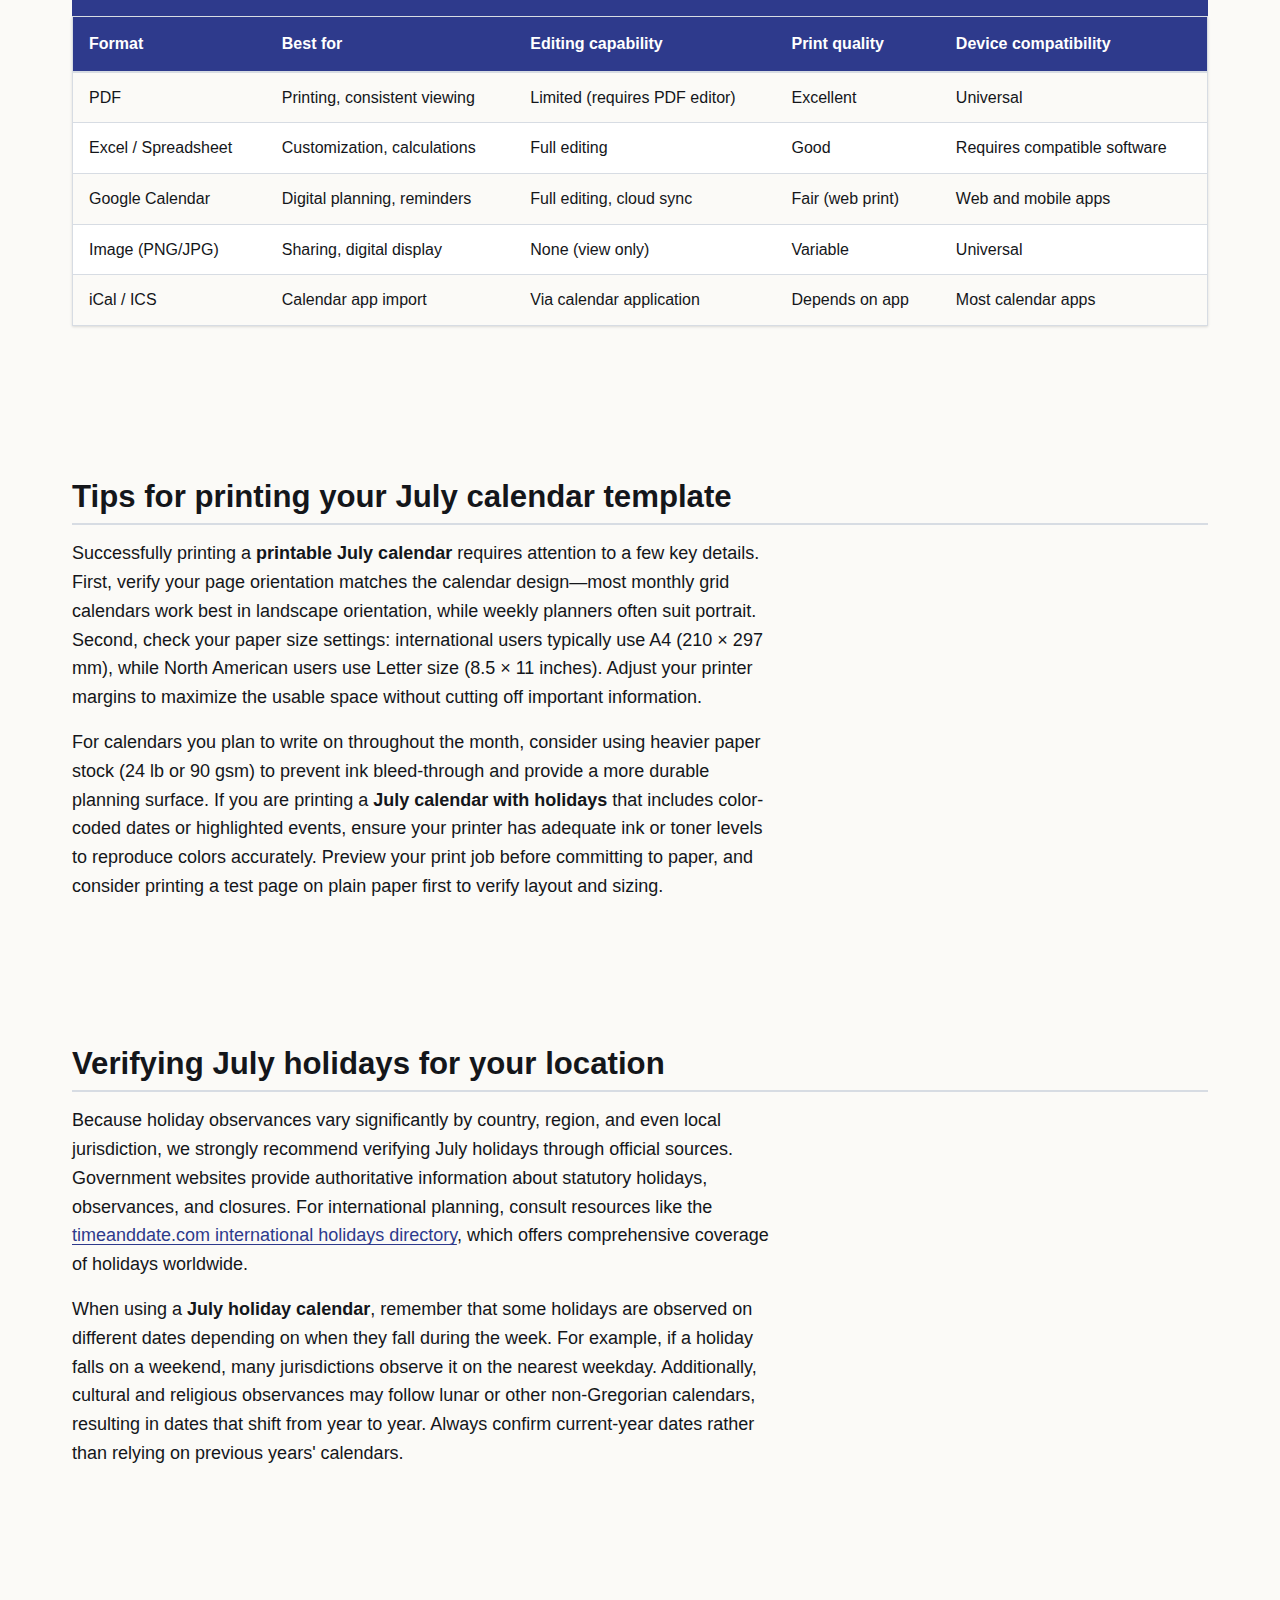
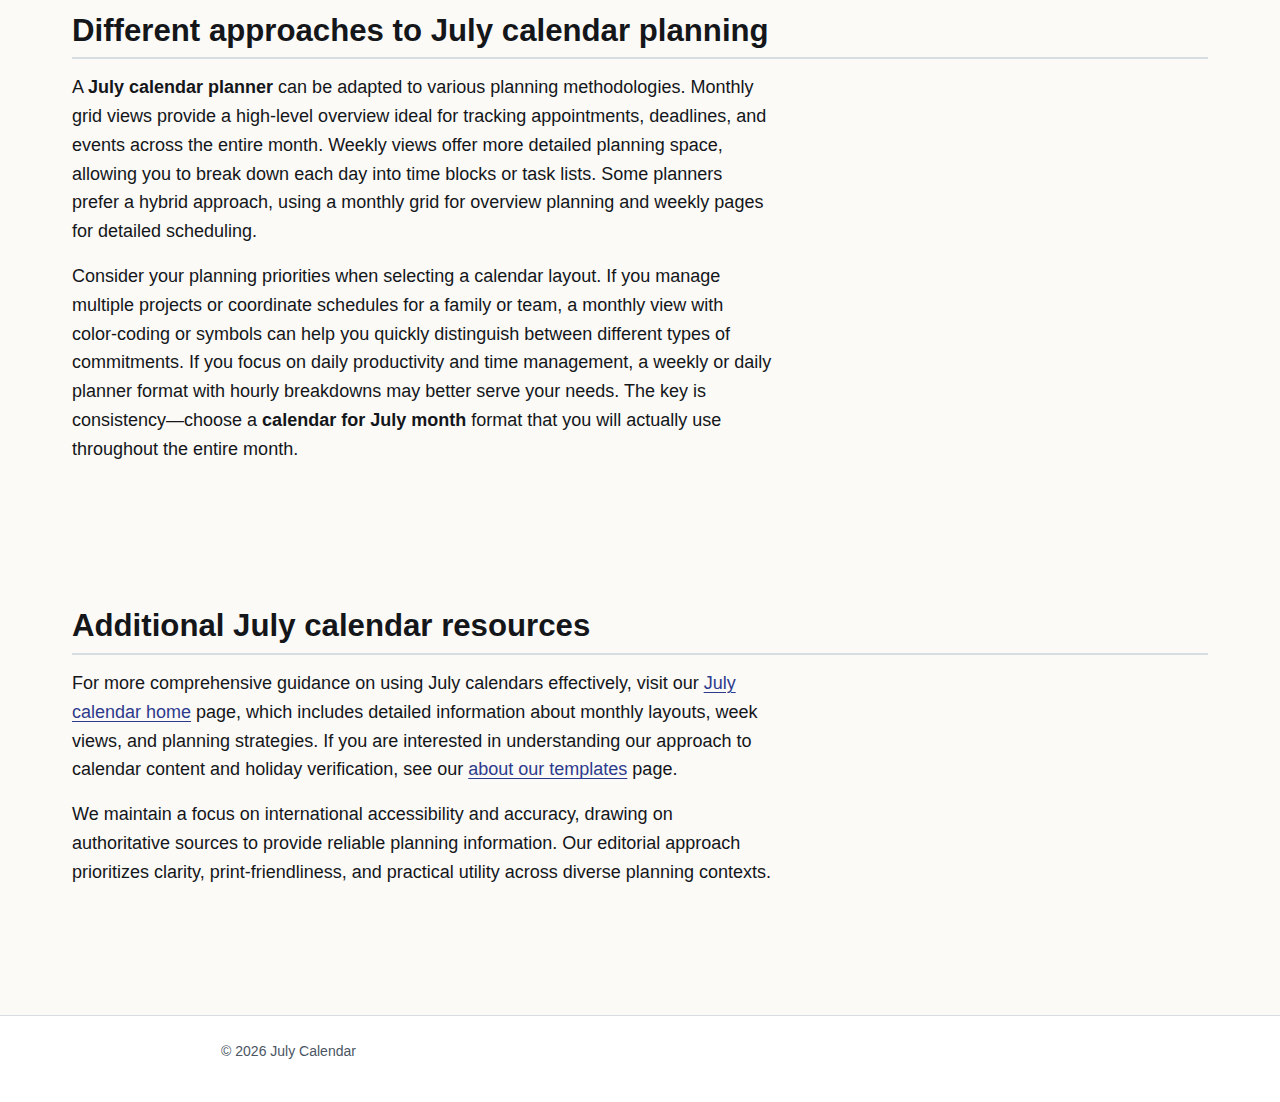
<file: faq.html>
<!DOCTYPE html>
<html lang="en-GB">
<head><script>if(location.hostname==="julycalendar.pages.dev"){location.replace("https://julycalendar.org"+location.pathname+location.search)}</script>
<meta charset="UTF-8">
<meta name="viewport" content="width=device-width, initial-scale=1.0">
<title>July Calendar FAQ: Printing, Holidays, Formats & Tips</title>
<meta name="description" content="Answers to common July calendar questions: printing templates, finding July holidays, choosing formats, and using a July calendar planner effectively.">
<link rel="canonical" href="https://julycalendar.org/faq">
<link rel="stylesheet" href="/style.css">
</head>
<body>

<header>
<div class="header-inner">
<p class="site-name"><a href="/">July Calendar</a></p>
<nav>
<a href="/">Home</a>
<a href="/faq" aria-current="page">FAQ</a>
<a href="/about-us">About Us</a>
</nav>
</div>
</header>

<nav class="breadcrumbs" aria-label="Breadcrumb">
<a href="/">Home</a> &gt; <span aria-current="page">FAQ</span>
</nav>

<main>

<h1>July calendar FAQ: templates, holidays, and planning help</h1>

<p>Welcome to the July Calendar frequently asked questions page. Whether you are looking for a <strong>printable July calendar template</strong>, need to understand how to find a <strong>July calendar with holidays</strong>, or want to know which formats work best for your planning needs, this page provides clear answers to help you organize your month effectively.</p>

<p>July calendars serve diverse purposes across personal, professional, and academic contexts. From tracking important dates and deadlines to planning summer events and vacations, a well-chosen <strong>July calendar planner</strong> can transform how you manage your time. Below, we answer the most common questions about July calendars, printing options, holiday information, and format choices to support your planning throughout the month.</p>

<section id="faq-questions">
<h2>Common questions about July calendars</h2>

<details>
<summary>What is a july calendar used for?</summary>
<p>A july calendar helps you organize events, holidays, and important dates throughout the month of July. It serves as a planning tool for personal, professional, and academic scheduling. Whether you need to track work deadlines, plan family activities, coordinate summer holidays, or manage academic transitions, a July calendar provides the visual framework to keep all your commitments visible and organized. Many people use July calendars to prepare for mid-year reviews, plan vacations during peak summer season, or coordinate events around national holidays that fall during this month.</p>
</details>

<details>
<summary>How do I print a july calendar template?</summary>
<p>Most july calendar templates can be printed directly from your browser using the print function (Ctrl+P or Cmd+P), or downloaded as PDF files for customized printing options. When printing, ensure your page orientation matches the calendar layout—landscape orientation typically works best for monthly grid views, while portrait suits weekly planners. Check your printer settings to select the appropriate paper size (A4 for international users, Letter for North America), and consider adjusting margins to maximize the printable area. For best results with a <strong>printable July calendar</strong>, preview the print layout before committing to paper, and use quality paper stock if you plan to write on the calendar throughout the month.</p>
</details>

<details>
<summary>When are major holidays in july?</summary>
<p>Major holidays in July vary by country, including Independence Day (July 4th in the USA), Canada Day (July 1st), and various cultural celebrations worldwide. Other significant observances during July include Bastille Day (July 14th in France), and numerous regional festivals and commemorations. Because holiday observances differ significantly by country and region, we recommend verifying official government sources or consulting authoritative holiday directories such as <a href="https://www.timeanddate.com/holidays/" rel="external">timeanddate.com holidays directory</a> for your specific location. When using a <strong>July holiday calendar</strong>, always confirm dates with local authorities, as some holidays may be observed on different days depending on when they fall during the week.</p>
</details>

<details>
<summary>Where can I find a july calendar with holidays marked?</summary>
<p>Holiday calendars for July are available online through calendar websites, printable resources, and digital calendar applications that display regional and international holidays. Many government websites provide official holiday calendars for their jurisdictions, and international resources like <a href="https://en.wikipedia.org/wiki/List_of_holidays_by_country" rel="external">Wikipedia's holidays by country list</a> offer comprehensive overviews. Digital calendar applications such as Google Calendar, Outlook, and Apple Calendar allow you to subscribe to holiday calendars specific to your region. When selecting a <strong>calendar for July month</strong> with holidays marked, verify that the source is current and relevant to your geographic location, as holiday observances and dates can change.</p>
</details>

<details>
<summary>Why should I use a july calendar planner?</summary>
<p>A july calendar planner helps you visualize your month, track deadlines, schedule events, and manage your time more effectively throughout July. The visual nature of a calendar allows you to see patterns in your schedule, identify potential conflicts before they arise, and allocate time appropriately across competing priorities. Using a dedicated <strong>July calendar planner</strong> is particularly valuable during summer months when vacation schedules, seasonal events, and mid-year deadlines often overlap. A planner format—whether digital or printed—provides space for notes, task lists, and detailed scheduling that goes beyond simple date tracking, supporting more comprehensive time management and goal achievement.</p>
</details>

<details>
<summary>What formats are available for july calendar downloads?</summary>
<p>July calendars are available in multiple formats including PDF, Excel, Google Calendar, and image formats that work across different devices and applications. PDF formats are ideal for printing and maintain consistent formatting across platforms. Spreadsheet formats like Excel or Google Sheets offer flexibility for customization, calculations, and integration with other planning tools. Digital calendar formats (iCal, ICS files) can be imported into calendar applications for automated reminders and synchronization across devices. Image formats (PNG, JPG) work well for digital displays and sharing via messaging platforms. When choosing a <strong>July calendar template</strong> format, consider how you will primarily use the calendar—printing requires PDF or high-resolution images, while digital planning benefits from editable or importable formats.</p>
</details>

</section>

<section id="format-comparison">
<h2>July calendar format comparison</h2>

<p>Choosing the right format for your July calendar depends on your planning style, technical comfort, and primary use case. The table below compares common <strong>July calendar</strong> formats to help you select the option that best fits your needs.</p>

<table>
<caption>Comparison of July calendar formats and their best uses</caption>
<thead>
<tr>
<th scope="col">Format</th>
<th scope="col">Best for</th>
<th scope="col">Editing capability</th>
<th scope="col">Print quality</th>
<th scope="col">Device compatibility</th>
</tr>
</thead>
<tbody>
<tr>
<td>PDF</td>
<td>Printing, consistent viewing</td>
<td>Limited (requires PDF editor)</td>
<td>Excellent</td>
<td>Universal</td>
</tr>
<tr>
<td>Excel / Spreadsheet</td>
<td>Customization, calculations</td>
<td>Full editing</td>
<td>Good</td>
<td>Requires compatible software</td>
</tr>
<tr>
<td>Google Calendar</td>
<td>Digital planning, reminders</td>
<td>Full editing, cloud sync</td>
<td>Fair (web print)</td>
<td>Web and mobile apps</td>
</tr>
<tr>
<td>Image (PNG/JPG)</td>
<td>Sharing, digital display</td>
<td>None (view only)</td>
<td>Variable</td>
<td>Universal</td>
</tr>
<tr>
<td>iCal / ICS</td>
<td>Calendar app import</td>
<td>Via calendar application</td>
<td>Depends on app</td>
<td>Most calendar apps</td>
</tr>
</tbody>
</table>

</section>

<section id="printing-tips">
<h2>Tips for printing your July calendar template</h2>

<p>Successfully printing a <strong>printable July calendar</strong> requires attention to a few key details. First, verify your page orientation matches the calendar design—most monthly grid calendars work best in landscape orientation, while weekly planners often suit portrait. Second, check your paper size settings: international users typically use A4 (210 × 297 mm), while North American users use Letter size (8.5 × 11 inches). Adjust your printer margins to maximize the usable space without cutting off important information.</p>

<p>For calendars you plan to write on throughout the month, consider using heavier paper stock (24 lb or 90 gsm) to prevent ink bleed-through and provide a more durable planning surface. If you are printing a <strong>July calendar with holidays</strong> that includes color-coded dates or highlighted events, ensure your printer has adequate ink or toner levels to reproduce colors accurately. Preview your print job before committing to paper, and consider printing a test page on plain paper first to verify layout and sizing.</p>

</section>

<section id="holiday-verification">
<h2>Verifying July holidays for your location</h2>

<p>Because holiday observances vary significantly by country, region, and even local jurisdiction, we strongly recommend verifying July holidays through official sources. Government websites provide authoritative information about statutory holidays, observances, and closures. For international planning, consult resources like the <a href="https://www.timeanddate.com/holidays/" rel="external">timeanddate.com international holidays directory</a>, which offers comprehensive coverage of holidays worldwide.</p>

<p>When using a <strong>July holiday calendar</strong>, remember that some holidays are observed on different dates depending on when they fall during the week. For example, if a holiday falls on a weekend, many jurisdictions observe it on the nearest weekday. Additionally, cultural and religious observances may follow lunar or other non-Gregorian calendars, resulting in dates that shift from year to year. Always confirm current-year dates rather than relying on previous years' calendars.</p>

</section>

<section id="planning-approaches">
<h2>Different approaches to July calendar planning</h2>

<p>A <strong>July calendar planner</strong> can be adapted to various planning methodologies. Monthly grid views provide a high-level overview ideal for tracking appointments, deadlines, and events across the entire month. Weekly views offer more detailed planning space, allowing you to break down each day into time blocks or task lists. Some planners prefer a hybrid approach, using a monthly grid for overview planning and weekly pages for detailed scheduling.</p>

<p>Consider your planning priorities when selecting a calendar layout. If you manage multiple projects or coordinate schedules for a family or team, a monthly view with color-coding or symbols can help you quickly distinguish between different types of commitments. If you focus on daily productivity and time management, a weekly or daily planner format with hourly breakdowns may better serve your needs. The key is consistency—choose a <strong>calendar for July month</strong> format that you will actually use throughout the entire month.</p>

</section>

<section id="additional-resources">
<h2>Additional July calendar resources</h2>

<p>For more comprehensive guidance on using July calendars effectively, visit our <a href="/">July calendar home</a> page, which includes detailed information about monthly layouts, week views, and planning strategies. If you are interested in understanding our approach to calendar content and holiday verification, see our <a href="/about-us">about our templates</a> page.</p>

<p>We maintain a focus on international accessibility and accuracy, drawing on authoritative sources to provide reliable planning information. Our editorial approach prioritizes clarity, print-friendliness, and practical utility across diverse planning contexts.</p>

</section>

</main>

<footer>
<p>&copy; 2026 July Calendar</p>
</footer>

<script type="application/ld+json">
{
  "@context": "https://schema.org",
  "@type": "FAQPage",
  "mainEntity": [
    {
      "@type": "Question",
      "name": "What is a july calendar used for?",
      "acceptedAnswer": {
        "@type": "Answer",
        "text": "A july calendar helps you organize events, holidays, and important dates throughout the month of July. It serves as a planning tool for personal, professional, and academic scheduling."
      }
    },
    {
      "@type": "Question",
      "name": "How do I print a july calendar template?",
      "acceptedAnswer": {
        "@type": "Answer",
        "text": "Most july calendar templates can be printed directly from your browser using the print function (Ctrl+P or Cmd+P), or downloaded as PDF files for customized printing options."
      }
    },
    {
      "@type": "Question",
      "name": "When are major holidays in july?",
      "acceptedAnswer": {
        "@type": "Answer",
        "text": "Major holidays in July vary by country, including Independence Day (July 4th in the USA), Canada Day (July 1st), and various cultural celebrations worldwide."
      }
    },
    {
      "@type": "Question",
      "name": "Where can I find a july calendar with holidays marked?",
      "acceptedAnswer": {
        "@type": "Answer",
        "text": "Holiday calendars for July are available online through calendar websites, printable resources, and digital calendar applications that display regional and international holidays."
      }
    },
    {
      "@type": "Question",
      "name": "Why should I use a july calendar planner?",
      "acceptedAnswer": {
        "@type": "Answer",
        "text": "A july calendar planner helps you visualize your month, track deadlines, schedule events, and manage your time more effectively throughout July."
      }
    },
    {
      "@type": "Question",
      "name": "What formats are available for july calendar downloads?",
      "acceptedAnswer": {
        "@type": "Answer",
        "text": "July calendars are available in multiple formats including PDF, Excel, Google Calendar, and image formats that work across different devices and applications."
      }
    }
  ]
}
</script>

</body>
</html>
</file>
<file: style.css>
:root {
  --color-primary: #2E3A8C;
  --color-secondary: #D94B3D;
  --color-accent: #F2B705;
  --color-background: #FBFAF7;
  --color-surface: #FFFFFF;
  --color-text: #14161A;
  --color-text-muted: #4B5563;
  --color-border: #D7DCE3;
  --radius: 0.25rem;
  --shadow: 0 1px 3px rgba(0, 0, 0, 0.08), 0 1px 2px rgba(0, 0, 0, 0.06);
  --space: 1rem;
  --measure: 70ch;
}

*, *::before, *::after {
  box-sizing: border-box;
  margin: 0;
  padding: 0;
}

html {
  font-size: 100%;
  line-height: 1.6;
  -webkit-text-size-adjust: 100%;
}

body {
  font-family: -apple-system, BlinkMacSystemFont, "Segoe UI", Roboto, "Helvetica Neue", Arial, sans-serif;
  background-color: var(--color-background);
  color: var(--color-text);
  font-size: clamp(1rem, 0.95rem + 0.25vw, 1.125rem);
  display: grid;
  grid-template-rows: auto 1fr auto;
  min-height: 100vh;
}

h1, h2, h3, h4, h5, h6 {
  line-height: 1.2;
  font-weight: 700;
  margin-bottom: 0.75em;
  color: var(--color-text);
}

h1 {
  font-size: clamp(1.75rem, 1.5rem + 1.25vw, 2.5rem);
  margin-bottom: 1rem;
}

h2 {
  font-size: clamp(1.5rem, 1.35rem + 0.75vw, 2rem);
  margin-top: 2rem;
  margin-bottom: 0.875rem;
  border-bottom: 2px solid var(--color-border);
  padding-bottom: 0.5rem;
}

h3 {
  font-size: clamp(1.25rem, 1.15rem + 0.5vw, 1.5rem);
  margin-top: 1.5rem;
}

p {
  margin-bottom: 1rem;
  max-width: var(--measure);
}

a {
  color: var(--color-primary);
  text-decoration: underline;
  text-decoration-thickness: 1px;
  text-underline-offset: 0.15em;
  transition: color 0.2s ease, text-decoration-color 0.2s ease;
}

a:hover {
  color: var(--color-secondary);
  text-decoration-thickness: 2px;
}

a:focus-visible {
  outline: 3px solid var(--color-accent);
  outline-offset: 2px;
  border-radius: 2px;
}

header {
  background-color: var(--color-surface);
  border-bottom: 1px solid var(--color-border);
  padding: calc(var(--space) * 1.5) var(--space);
  box-shadow: var(--shadow);
}

header .header-inner {
  max-width: 1200px;
  margin: 0 auto;
  display: flex;
  flex-direction: column;
  gap: 1rem;
}

header .site-name {
  font-size: clamp(1.5rem, 1.35rem + 0.75vw, 2rem);
  font-weight: 700;
  color: var(--color-primary);
  text-decoration: none;
}

header .site-name:hover {
  color: var(--color-secondary);
}

nav ul {
  list-style: none;
  display: flex;
  flex-wrap: wrap;
  gap: 1.5rem;
}

nav a {
  font-weight: 500;
  text-decoration: none;
  padding: 0.25rem 0;
  border-bottom: 2px solid transparent;
  transition: border-color 0.2s ease, color 0.2s ease;
}

nav a:hover {
  border-bottom-color: var(--color-secondary);
  color: var(--color-secondary);
}

nav a:focus-visible {
  outline: 3px solid var(--color-accent);
  outline-offset: 4px;
}

main {
  max-width: 1200px;
  margin: 0 auto;
  padding: calc(var(--space) * 2) var(--space);
  width: 100%;
}

.breadcrumbs {
  font-size: 0.875rem;
  color: var(--color-text-muted);
  margin-bottom: 1.5rem;
}

.breadcrumbs a {
  color: var(--color-text-muted);
}

.breadcrumbs a:hover {
  color: var(--color-primary);
}

section {
  margin-bottom: calc(var(--space) * 3);
}

table {
  width: 100%;
  border-collapse: collapse;
  margin: 1.5rem 0;
  background-color: var(--color-surface);
  border: 1px solid var(--color-border);
  box-shadow: var(--shadow);
  font-size: 0.9375rem;
}

caption {
  font-weight: 700;
  font-size: 1.125rem;
  text-align: left;
  padding: 1rem;
  background-color: var(--color-primary);
  color: var(--color-surface);
  caption-side: top;
}

thead {
  background-color: var(--color-primary);
  color: var(--color-surface);
}

th {
  padding: 0.875rem 1rem;
  text-align: left;
  font-weight: 600;
  border-bottom: 2px solid var(--color-border);
}

td {
  padding: 0.75rem 1rem;
  border-bottom: 1px solid var(--color-border);
}

tbody tr:nth-child(odd) {
  background-color: var(--color-background);
}

tbody tr:nth-child(even) {
  background-color: var(--color-surface);
}

tbody tr:hover {
  background-color: rgba(46, 58, 140, 0.05);
  transition: background-color 0.2s ease;
}

details {
  background-color: var(--color-surface);
  border: 1px solid var(--color-border);
  border-radius: var(--radius);
  padding: 1rem;
  margin-bottom: 1rem;
  box-shadow: var(--shadow);
}

summary {
  font-weight: 600;
  cursor: pointer;
  list-style: none;
  display: flex;
  align-items: center;
  gap: 0.5rem;
  color: var(--color-primary);
  transition: color 0.2s ease;
}

summary::-webkit-details-marker {
  display: none;
}

summary::before {
  content: "▶";
  display: inline-block;
  transition: transform 0.2s ease;
  font-size: 0.75em;
}

details[open] summary::before {
  transform: rotate(90deg);
}

summary:hover {
  color: var(--color-secondary);
}

summary:focus-visible {
  outline: 3px solid var(--color-accent);
  outline-offset: 2px;
  border-radius: var(--radius);
}

details[open] summary {
  margin-bottom: 1rem;
  padding-bottom: 0.75rem;
  border-bottom: 1px solid var(--color-border);
}

details p {
  color: var(--color-text);
}

blockquote {
  margin: 1.5rem 0;
  padding: 1.25rem 1.5rem;
  background-color: rgba(242, 183, 5, 0.08);
  border-left: 4px solid var(--color-accent);
  font-style: italic;
  color: var(--color-text);
  max-width: var(--measure);
}

blockquote p:last-child {
  margin-bottom: 0;
}

aside {
  background-color: var(--color-surface);
  border: 1px solid var(--color-border);
  border-left: 4px solid var(--color-primary);
  padding: 1.5rem;
  margin: 2rem 0;
  box-shadow: var(--shadow);
}

aside h2, aside h3 {
  margin-top: 0;
  font-size: 1.125rem;
  border-bottom: none;
}

aside ul {
  list-style-position: inside;
  margin-left: 0;
}

aside li {
  margin-bottom: 0.5rem;
}

ul, ol {
  margin-bottom: 1rem;
  margin-left: 1.5rem;
  max-width: var(--measure);
}

li {
  margin-bottom: 0.5rem;
}

footer {
  background-color: var(--color-surface);
  border-top: 1px solid var(--color-border);
  padding: calc(var(--space) * 1.5) var(--space);
  text-align: center;
  color: var(--color-text-muted);
  font-size: 0.875rem;
}

footer a {
  color: var(--color-text-muted);
}

footer a:hover {
  color: var(--color-primary);
}

@media (min-width: 768px) {
  header .header-inner {
    flex-direction: row;
    justify-content: space-between;
    align-items: center;
  }

  nav ul {
    gap: 2rem;
  }

  main {
    display: grid;
    grid-template-columns: 1fr;
    gap: calc(var(--space) * 2);
  }

  table {
    font-size: 1rem;
  }
}

@media (min-width: 1024px) {
  header .header-inner {
    padding: 0 calc(var(--space) * 2);
  }

  main {
    padding: calc(var(--space) * 3) calc(var(--space) * 2);
  }

  section {
    margin-bottom: calc(var(--space) * 4);
  }
}

@media (prefers-reduced-motion: reduce) {
  *, *::before, *::after {
    animation-duration: 0.01ms !important;
    animation-iteration-count: 1 !important;
    transition-duration: 0.01ms !important;
    scroll-behavior: auto !important;
  }

  summary::before {
    transition: none;
  }
}

@media print {
  body {
    background-color: white;
    color: black;
    font-size: 12pt;
    line-height: 1.5;
  }

  header, footer, nav, aside {
    display: none;
  }

  main {
    max-width: 100%;
    padding: 0;
    margin: 0;
  }

  a {
    color: black;
    text-decoration: underline;
  }

  a[href^="http"]::after {
    content: " (" attr(href) ")";
    font-size: 0.875em;
  }

  h1, h2, h3 {
    page-break-after: avoid;
    break-after: avoid;
  }

  table, blockquote, details {
    page-break-inside: avoid;
    break-inside: avoid;
  }

  table {
    border: 1px solid black;
  }

  th, td {
    border: 1px solid black;
    padding: 0.5rem;
  }

  thead {
    background-color: #f0f0f0;
    color: black;
  }

  tbody tr:nth-child(odd) {
    background-color: #f9f9f9;
  }

  details {
    border: 1px solid black;
  }

  details[open] summary {
    border-bottom: 1px solid black;
  }

  summary::before {
    content: "";
  }

  blockquote {
    border-left: 3px solid black;
    background-color: #f5f5f5;
  }
}
</file>
